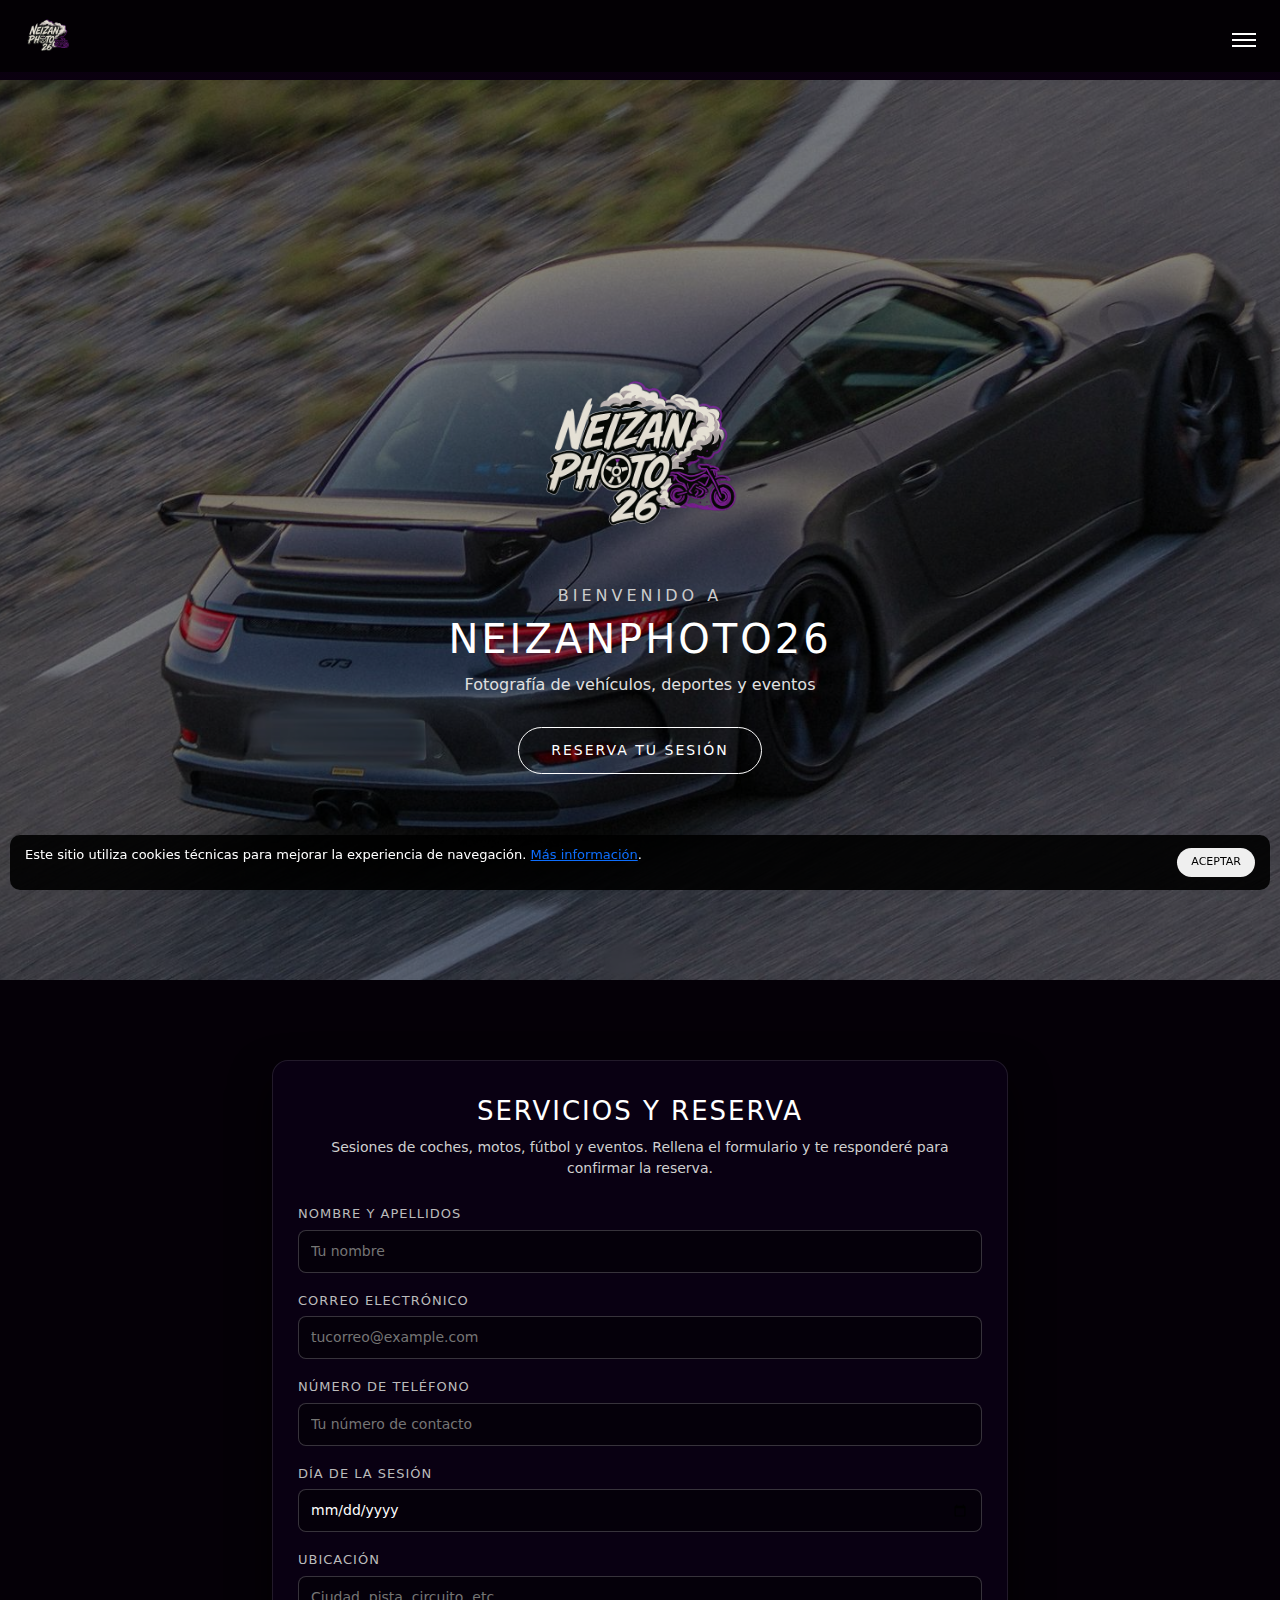
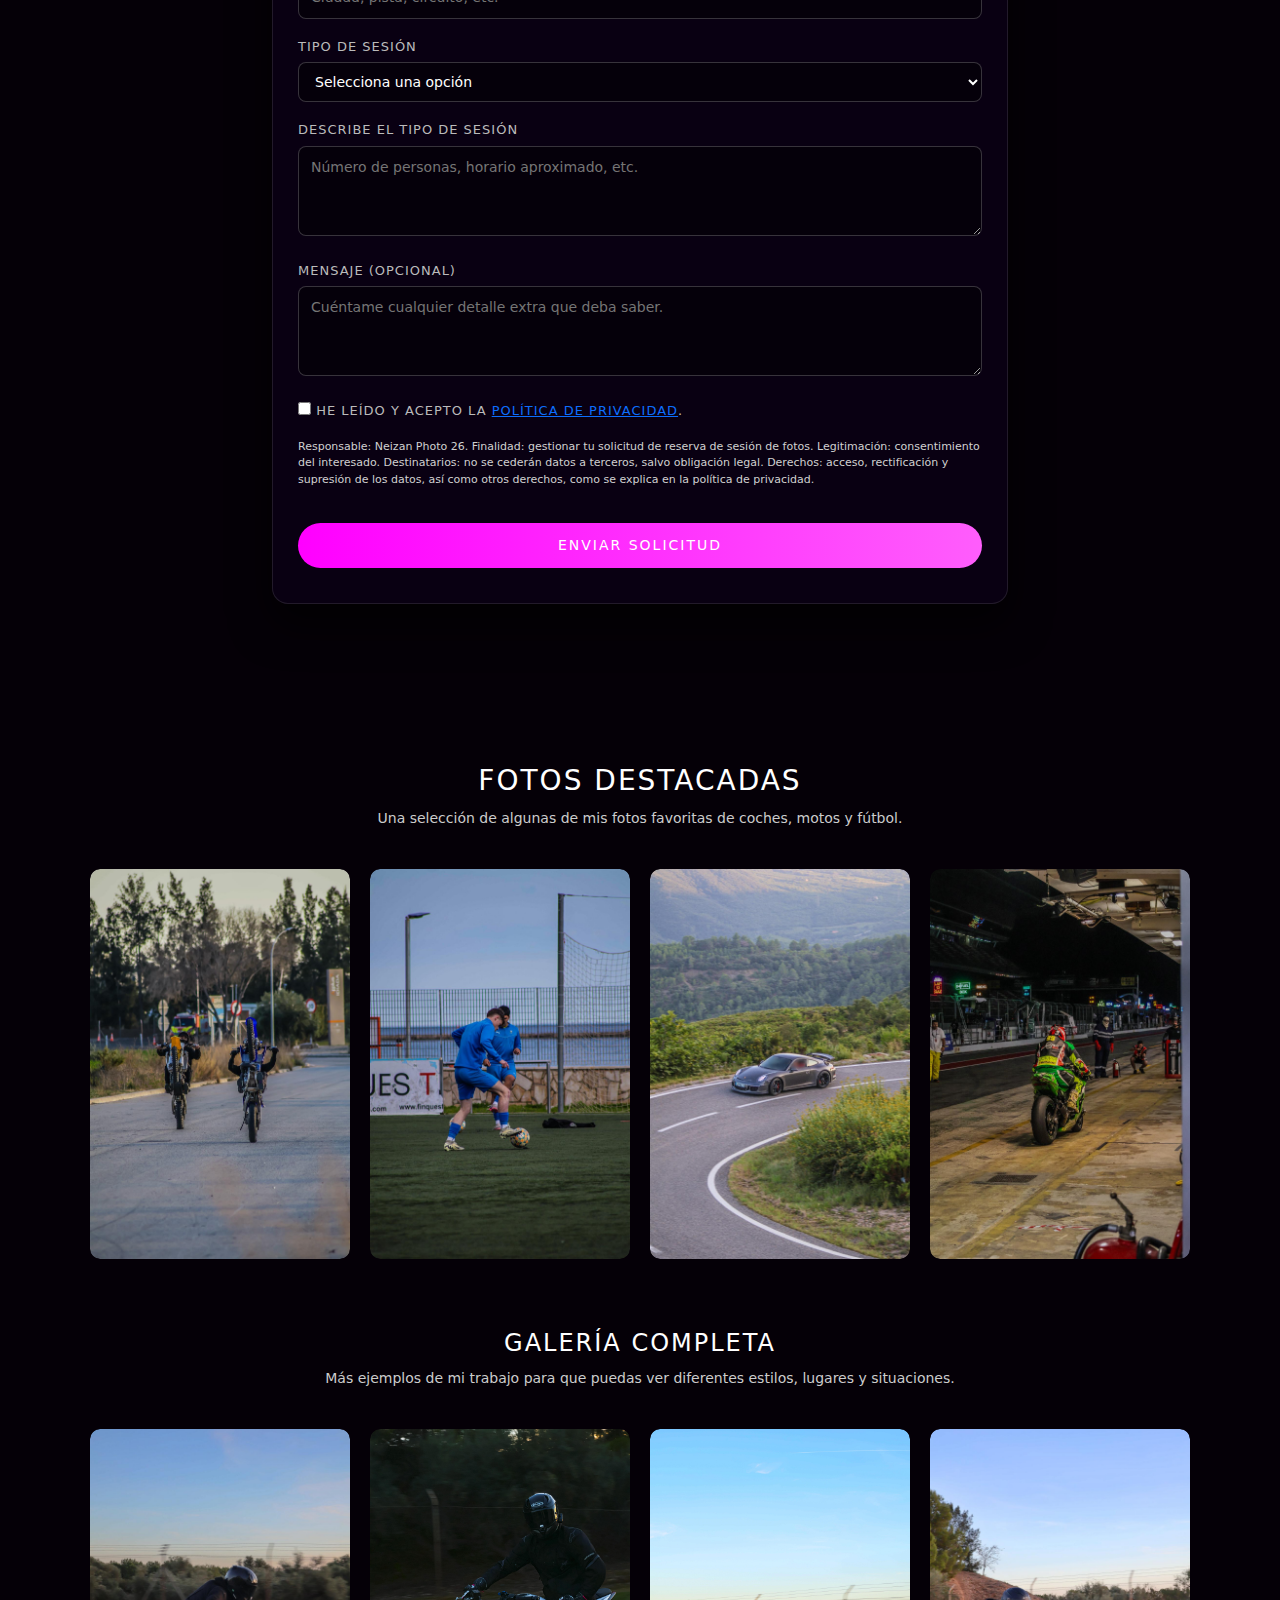
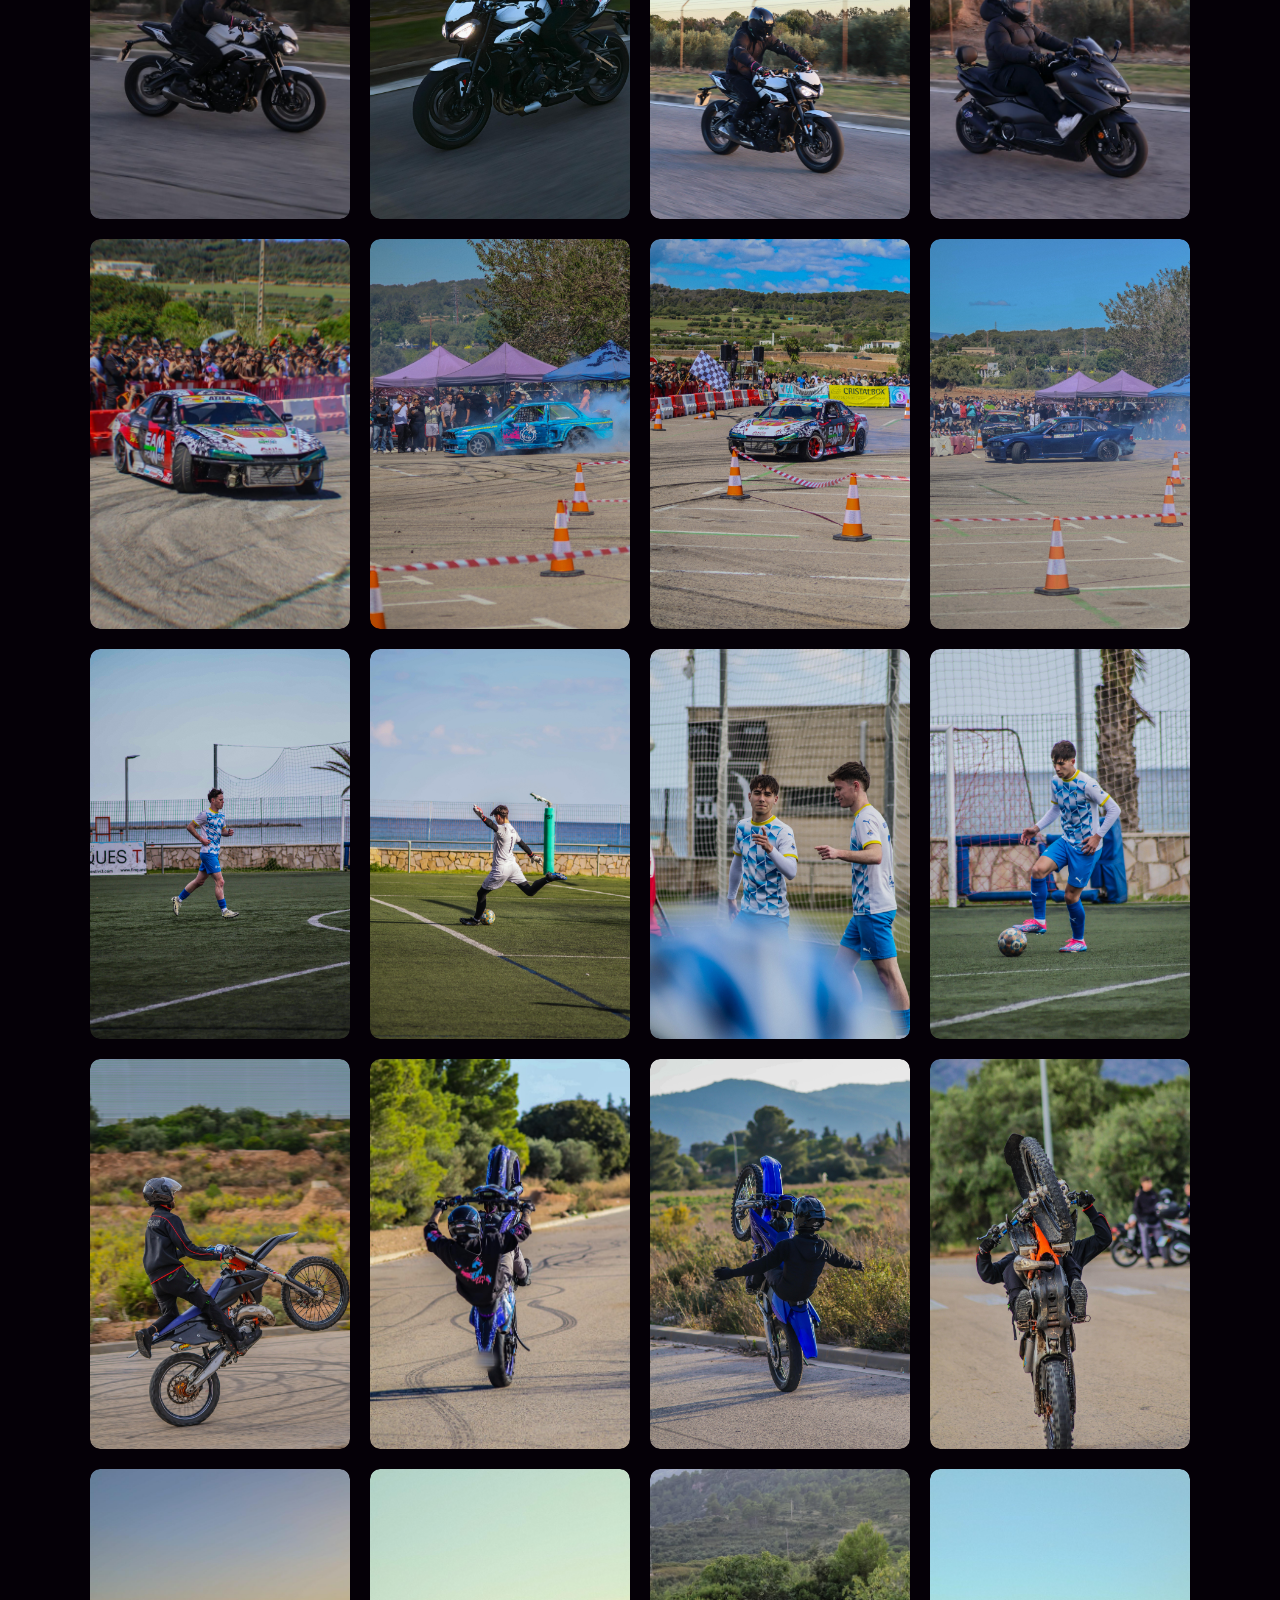
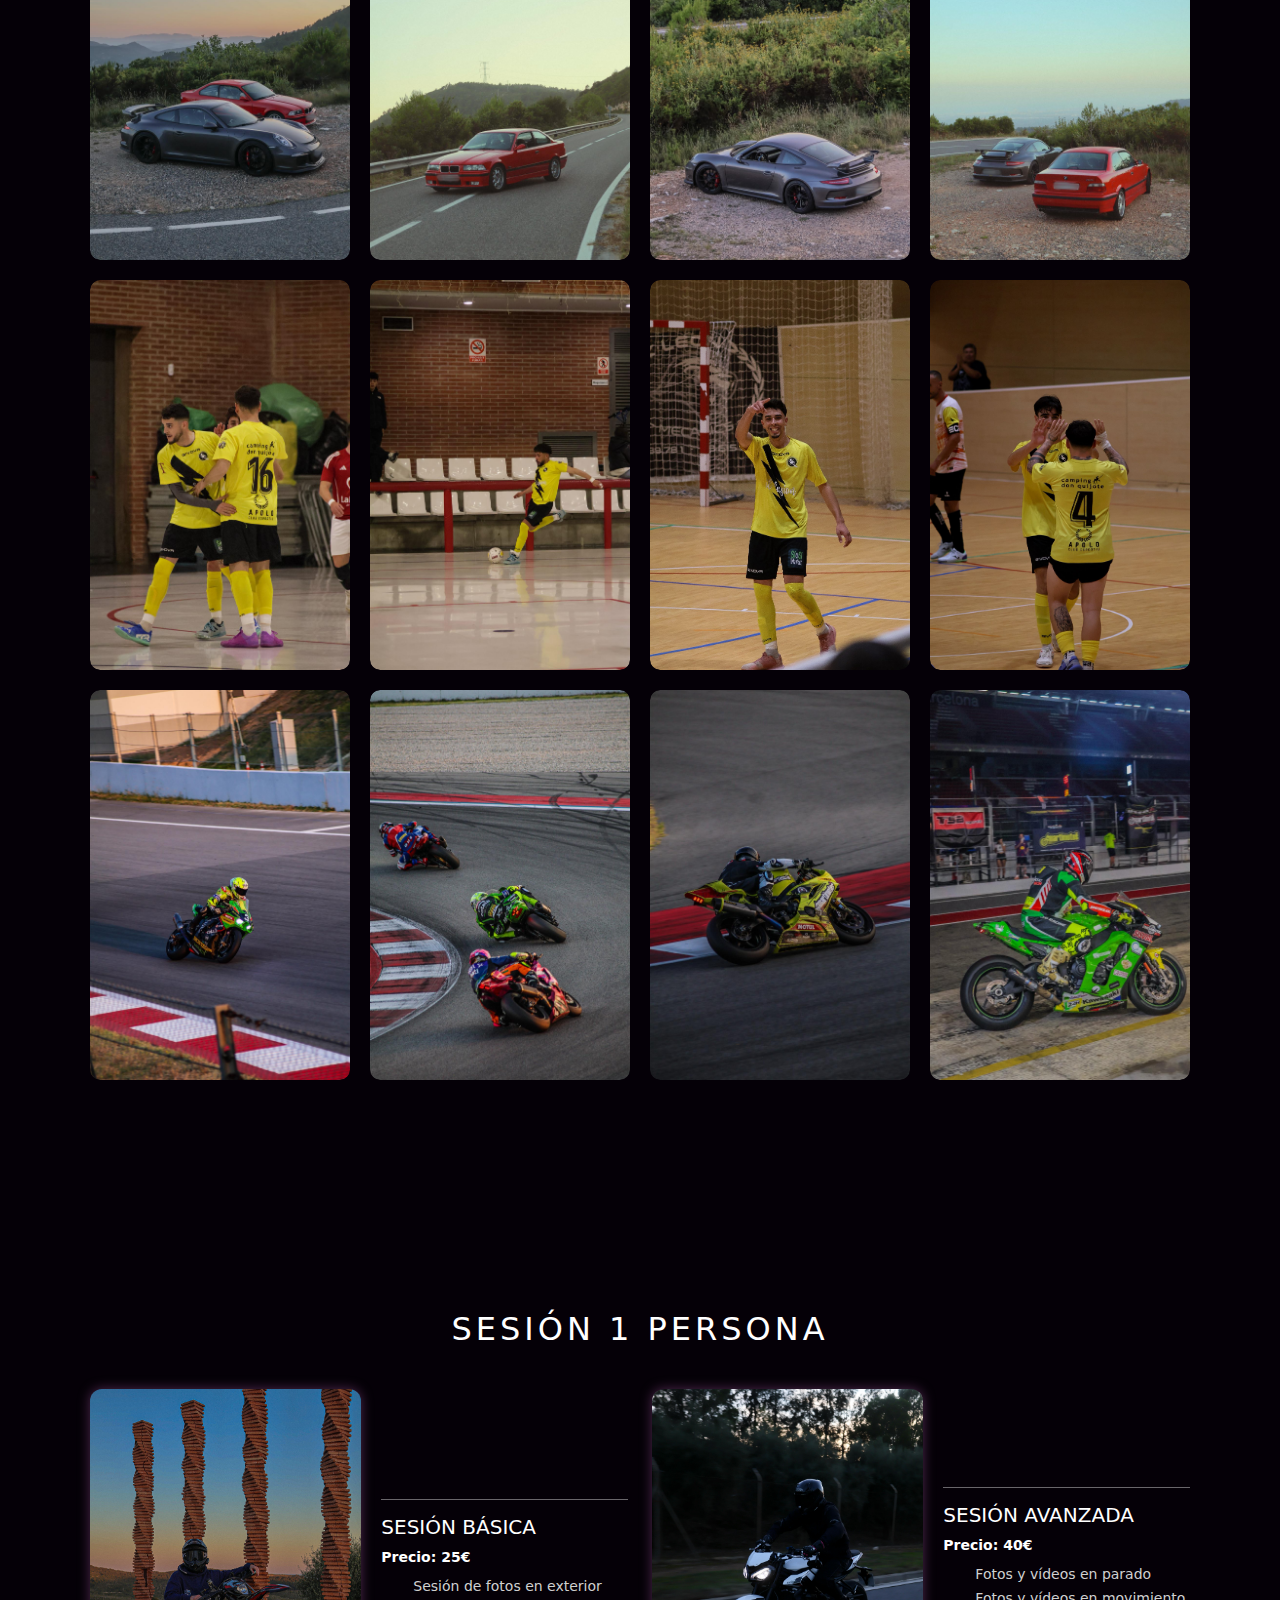
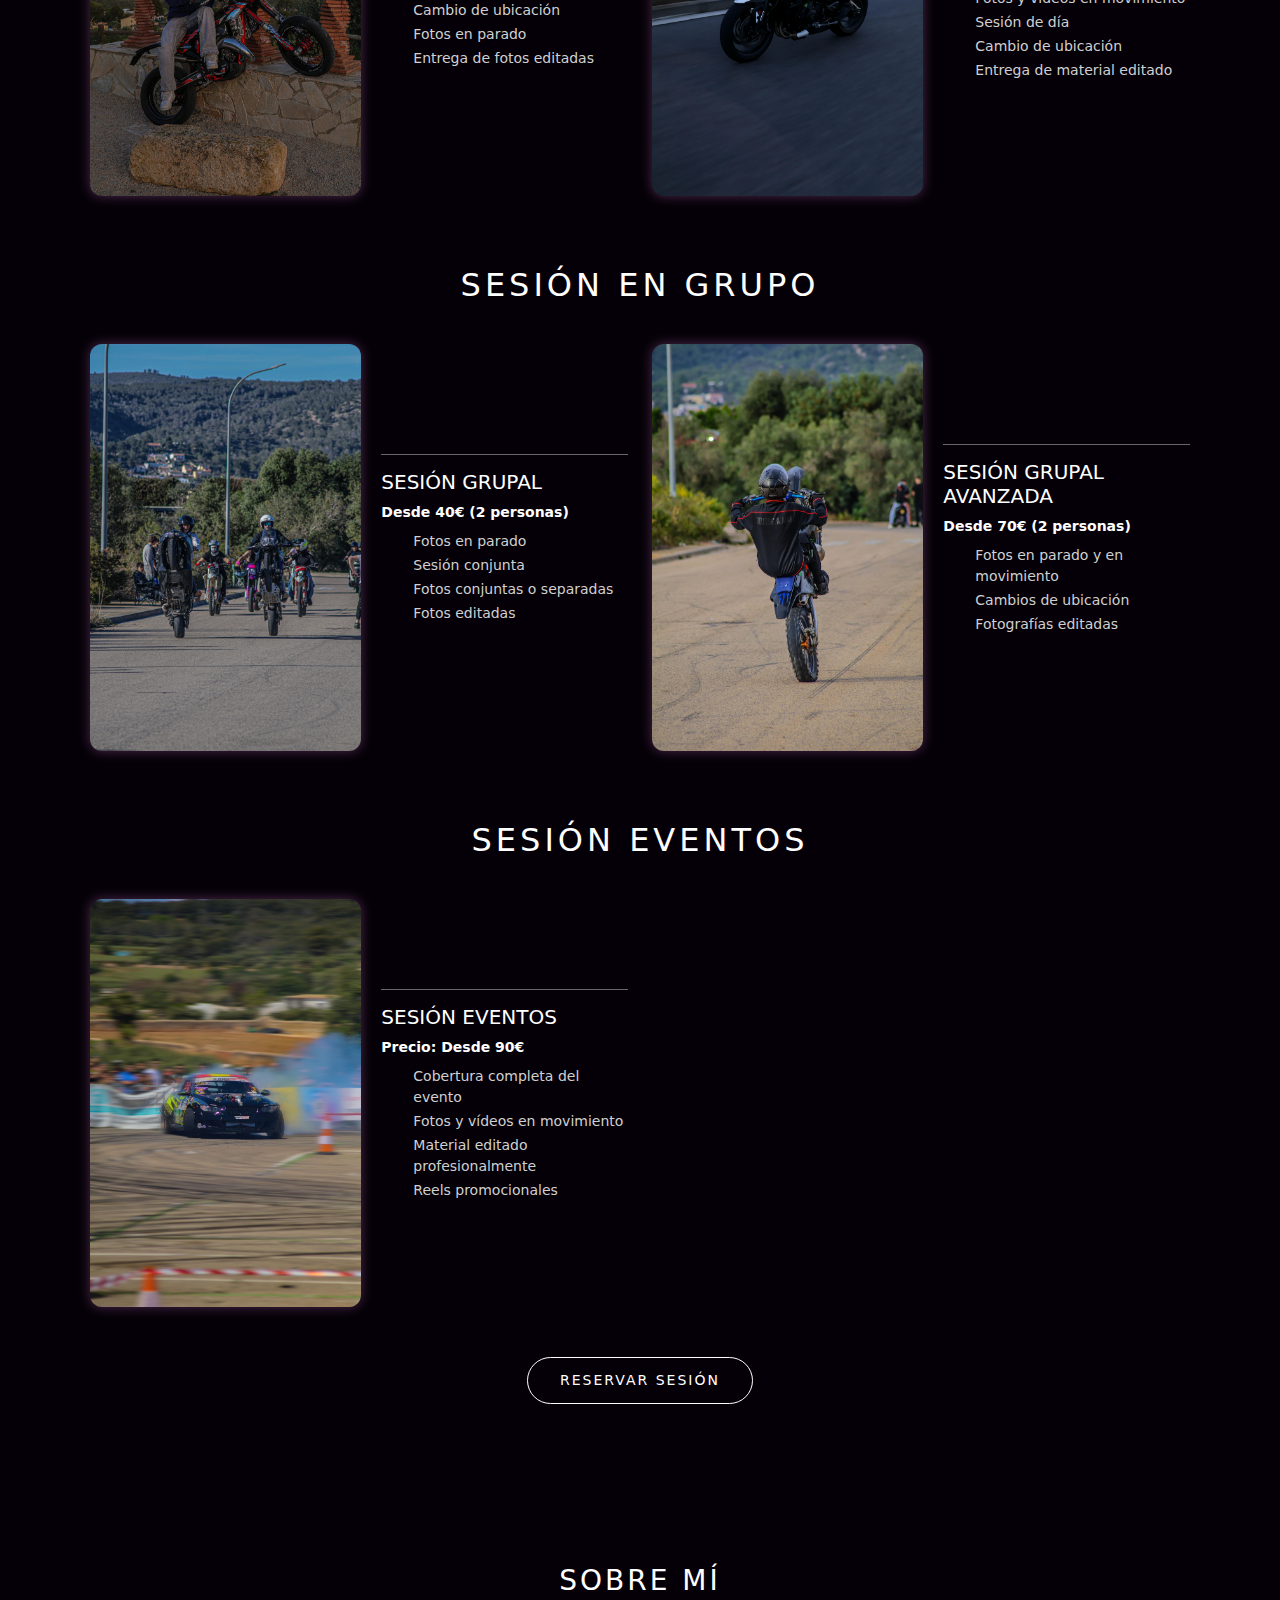
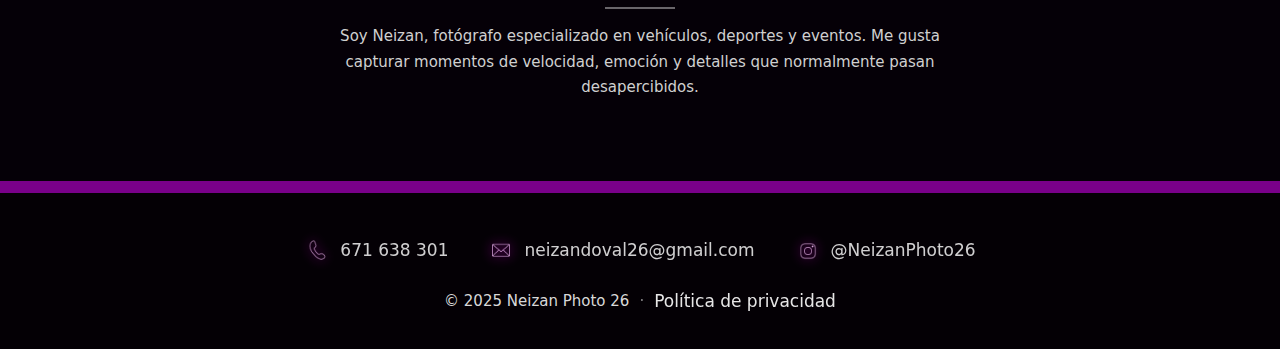
<file: index.html>
<!DOCTYPE html>
<html lang="es">
<head>
    <meta charset="UTF-8">
    <meta name="viewport" content="width=device-width, initial-scale=1.0">

    <title>Neizan Photo 26 | Fotografía de coches, motos y deportes en Tarragona</title>

    <!-- Metadatos básicos SEO -->
    <meta name="description" content="Fotografía profesional de coches, motos, fútbol y eventos en Tarragona. Reserva tu sesión en Neizan Photo 26.">
    <meta name="author" content="Neizan Photo 26">
    <meta name="robots" content="index, follow">
    <link rel="canonical" href="https://www.neizanphoto26.com/">

    <!-- Open Graph (para redes) -->
    <meta property="og:title" content="Neizan Photo 26 - Fotografía de vehículos y deportes">
    <meta property="og:description" content="Sesiones de coches, motos, fútbol y eventos en Tarragona.">
    <meta property="og:image" content="https://www.neizanphoto26.com/img/logos/LogoNeizanPhoto.png">
    <meta property="og:url" content="https://www.neizanphoto26.com/">
    <meta property="og:type" content="website">
    <meta property="og:site_name" content="Neizan Photo 26">
    <meta property="og:locale" content="es_ES">

    <!-- Twitter Card -->
    <meta name="twitter:card" content="summary_large_image">
    <meta name="twitter:title" content="Neizan Photo 26 - Fotografía de vehículos y deportes">
    <meta name="twitter:description" content="Sesiones de coches, motos, fútbol y eventos en Tarragona.">
    <meta name="twitter:image" content="https://www.neizanphoto26.com/img/logos/LogoNeizanPhoto.png">

    <!-- Bootstrap -->
    <link
      href="https://cdn.jsdelivr.net/npm/bootstrap@5.3.2/dist/css/bootstrap.min.css"
      rel="stylesheet"
    >

    <!-- Schema.org JSON-LD -->
    <script type="application/ld+json">
    {
      "@context": "https://schema.org",
      "@type": "ProfessionalService",
      "@id": "https://www.neizanphoto26.com#neizanphoto26",
      "name": "Neizan Photo 26",
      "image": "https://www.neizanphoto26.com/img/logos/LogoNeizanPhoto.png",
      "url": "https://www.neizanphoto26.com",
      "description": "Fotografía de vehículos, deportes y eventos.",
      "telephone": "+34 671 638 302",
      "email": "neizandoval26@gmail.com",
      "address": {
        "@type": "PostalAddress",
        "addressLocality": "Tarragona",
        "addressRegion": "Catalunya",
        "addressCountry": "ES"
      },
      "areaServed": {
        "@type": "AdministrativeArea",
        "name": "Tarragona"
      },
      "sameAs": [
        "https://www.instagram.com/NeizanPhoto26"
      ],
      "offers": [
        {
          "@type": "Offer",
          "name": "Sesión básica 1 persona",
          "description": "Sesión de fotos en exterior, cambio de ubicación, fotos en parado, entrega de fotos editadas.",
          "price": "25",
          "priceCurrency": "EUR"
        },
        {
          "@type": "Offer",
          "name": "Sesión avanzada 1 persona",
          "description": "Fotos y vídeos en parado y en movimiento, sesión de día, cambio de ubicación, material editado.",
          "price": "40",
          "priceCurrency": "EUR"
        },
        {
          "@type": "Offer",
          "name": "Sesión grupal",
          "description": "Sesión en grupo desde 2 personas, fotos en parado, fotos conjuntas o separadas, fotos editadas.",
          "price": "40",
          "priceCurrency": "EUR"
        },
        {
          "@type": "Offer",
          "name": "Sesión grupal avanzada",
          "description": "Fotos en parado y en movimiento, cambios de ubicación, fotografías editadas.",
          "price": "70",
          "priceCurrency": "EUR"
        },
        {
          "@type": "Offer",
          "name": "Sesión eventos",
          "description": "Cobertura completa de eventos, fotos y vídeos en movimiento, material editado y reels promocionales.",
          "price": "90",
          "priceCurrency": "EUR"
        }
      ]
    }
    </script>

    <link rel="stylesheet" href="Style.css">
    <link rel="icon" href="img/logos/LogoNeizanPhoto.png" type="image/png">
</head>

<body>

    <!-- CABECERA -->
    <header class="cabecera">
        <nav class="navcabecera" aria-label="Menú principal">
            <a href="#inicio" class="logolink">
                <img src="img/logos/LogoNeizanPhoto.png" alt="Neizan Photo 26" class="logocabecera">
            </a>

            <button class="botonmenu" id="botonMenu" aria-label="Abrir menú de navegación">
                <span class="iconomenu"></span>
            </button>
        </nav>

        <aside class="panelmenu" id="panelMenu" aria-hidden="true">
            <button class="botoncerrar" id="botonCerrar" aria-label="Cerrar menú">
                &times;
            </button>

            <ul class="listamenu">
                <li><a href="#inicio" class="enlacemenu">INICIO</a></li>
                <li><a href="#fotos" class="enlacemenu">FOTOS</a></li>
                <li><a href="#sesion-1-persona" class="enlacemenu">SERVICIOS</a></li>
                <li><a href="#sobre-mi" class="enlacemenu">SOBRE MÍ</a></li>
                <li><a href="#contacto" class="enlacemenu">CONTACTO</a></li>
            </ul>
        </aside>
    </header>

    <!-- CONTENIDO PRINCIPAL -->
    <main id="main">

        <!-- HERO / INICIO -->
        <section class="hero" id="inicio">
            <div class="container">
                <div class="heroContenido">

                    <img src="img/logos/LogoNeizanPhoto.png" alt="Neizan Photo 26" class="heroLogo">

                    <h2 class="heroBienvenido">BIENVENIDO A</h2>

                    <h1 class="heroTitulo">NEIZANPHOTO26</h1>

                    <p class="heroTexto">Fotografía de vehículos, deportes y eventos</p>

                    <!-- Botón que baja al formulario de reserva -->
                    <a href="#reserva" class="heroBoton">Reserva tu sesión</a>

                </div>
            </div>
        </section>

        <!-- SERVICIOS + FORMULARIO -->
        <section class="reserva" id="reserva">
            <div class="container">
                <div class="row justify-content-center">
                    <div class="col-12 col-md-10 col-lg-8">
                        <div class="reservaCaja">

                            <h2 class="reservaTitulo">Servicios y reserva</h2>
                            <p class="reservaTexto">
                                Sesiones de coches, motos, fútbol y eventos. Rellena el formulario y te responderé para confirmar la reserva.
                            </p>

                            <form class="reservaForm"
                            action="https://formspree.io/f/xyzrnpar"
                            method="post" >
                                <div class="campoGrupo">
                                    <label for="nombre" class="campoLabel">Nombre y apellidos</label>
                                    <input type="text" id="nombre" name="nombre" class="campoInput" placeholder="Tu nombre" required>
                                </div>

                                <div class="campoGrupo">
                                    <label for="email" class="campoLabel">Correo electrónico</label>
                                    <input type="email" id="email" name="email" class="campoInput" placeholder="tucorreo@example.com" required>
                                </div>
                                
                                <div class="campoGrupo">
                                    <label for="telefono" class="campoLabel">Número de teléfono</label>
                                    <input type="tel" id="telefono" name="telefono" class="campoInput"
                                        placeholder="Tu número de contacto" required>
                                </div>


                                <div class="campoGrupo">
                                    <label for="fecha" class="campoLabel">Día de la sesión</label>
                                    <input type="date" id="fecha" name="fecha" class="campoInput" required>
                                </div>

                                <div class="campoGrupo">
                                    <label for="ubicacion" class="campoLabel">Ubicación</label>
                                    <input type="text" id="ubicacion" name="ubicacion" class="campoInput" placeholder="Ciudad, pista, circuito, etc." required>
                                </div>

                                <div class="campoGrupo">
                                    <label for="tipoSesion" class="campoLabel">Tipo de sesión</label>
                                    <select id="tipoSesion" name="tipoSesion" class="campoInput" required>
                                        <option value="">Selecciona una opción</option>
                                        <option value="coches">Coches</option>
                                        <option value="futbol">Fútbol</option>
                                        <option value="motos">Motos</option>
                                        <option value="evento">Evento</option>
                                        <option value="otro">Otro</option>
                                    </select>
                                </div>

                                <div class="campoGrupo campoEvento" id="campoEvento">
                                    <label for="descripcionEvento" class="campoLabel">Describe el tipo de sesión</label>
                                    <textarea id="descripcionEvento" name="descripcionEvento" class="campoInput campoTextarea"
                                            placeholder="Número de personas, horario aproximado, etc."></textarea>
                                </div>

                                <div class="campoGrupo">
                                    <label for="mensaje" class="campoLabel">Mensaje (opcional)</label>
                                    <textarea id="mensaje" name="mensaje" class="campoInput campoTextarea"
                                            placeholder="Cuéntame cualquier detalle extra que deba saber."></textarea>
                                </div>

                                <!-- RGPD -->
                                <div class="campoGrupo">
                                    <label class="campoLabel">
                                        <input type="checkbox" id="acepto" name="acepto" required>
                                        He leído y acepto la
                                        <a href="Privacidad.html">política de privacidad</a>.
                                    </label>
                                </div>

                                <p class="reservaTexto" style="font-size: 11px; text-align:left; margin-top:10px;">
                                    Responsable: Neizan Photo 26. Finalidad: gestionar tu solicitud de reserva de sesión de fotos.
                                    Legitimación: consentimiento del interesado. Destinatarios: no se cederán datos a terceros,
                                    salvo obligación legal. Derechos: acceso, rectificación y supresión de los datos,
                                    así como otros derechos, como se explica en la política de privacidad.
                                </p>

                                <button type="submit" class="reservaBoton">Enviar solicitud</button>
                            </form>

                        </div>
                    </div>
                </div>
            </div>
        </section>

        <!-- SECCIÓN FOTOS -->
        <section class="fotos" id="fotos">
            <div class="container">
                <h2 class="fotosTitulo">Fotos destacadas</h2>
                <p class="fotosTexto">
                    Una selección de algunas de mis fotos favoritas de coches, motos y fútbol.
                </p>

                <!-- Fotos destacadas -->
                <div class="fotosGrid">
                    <a class="fotoItem">
                        <img src="img/Destacadas/Wheelies.jpeg" alt="Wheelie en moto" class="fotoImg">
                    </a>

                    <a class="fotoItem">
                        <img src="img/Destacadas/FutbolCesped.jpeg" alt="Partido de fútbol" class="fotoImg">
                    </a>

                    <a class="fotoItem">
                        <img src="img/Destacadas/PorscheCurvas.jpeg" alt="Porsche tomando una curva" class="fotoImg">
                    </a>

                    <a class="fotoItem">
                        <img src="img/Destacadas/Boxes.jpeg" alt="Moto en boxes" class="fotoImg">
                    </a>
                </div>
                
                <h3 class="fotosSubtitulo">Galería completa</h3>
                <p class="fotosTexto">
                    Más ejemplos de mi trabajo para que puedas ver diferentes estilos, lugares y situaciones.
                </p>

                <div class="fotosGrid">
                    <a class="fotoItem">
                        <img src="img/MotoMovimiento1.jpeg" alt="Moto en movimiento 1" class="fotoImg">
                    </a>
                    <a class="fotoItem">
                        <img src="img/MotoMovimiento2.jpeg" alt="Moto en movimiento 2" class="fotoImg">
                    </a>
                    <a class="fotoItem">
                        <img src="img/MotoMovimiento3.jpeg" alt="Moto en movimiento 3" class="fotoImg">
                    </a>
                    <a class="fotoItem">
                        <img src="img/MotoMovimiento4.jpeg" alt="Moto en movimiento 4" class="fotoImg">
                    </a>
                    <a class="fotoItem">
                        <img src="img/Eventos1.jpeg" alt="Fotografía de evento 1" class="fotoImg">
                    </a>
                    <a class="fotoItem">
                        <img src="img/Eventos2.jpeg" alt="Fotografía de evento 2" class="fotoImg">
                    </a>
                    <a class="fotoItem">
                        <img src="img/Eventos3.jpeg" alt="Fotografía de evento 3" class="fotoImg">
                    </a>
                    <a class="fotoItem">
                        <img src="img/Eventos4.jpeg" alt="Fotografía de evento 4" class="fotoImg">
                    </a>
                    <a class="fotoItem">
                        <img src="img/Futbol1.jpeg" alt="Fotografía de fútbol 1" class="fotoImg">
                    </a>
                    <a class="fotoItem">
                        <img src="img/Futbol2.jpeg" alt="Fotografía de fútbol 2" class="fotoImg">
                    </a>
                    <a class="fotoItem">
                        <img src="img/Futbol3.jpeg" alt="Fotografía de fútbol 3" class="fotoImg">
                    </a>
                    <a class="fotoItem">
                        <img src="img/Futbol4.jpeg" alt="Fotografía de fútbol 4" class="fotoImg">
                    </a>
                    <a class="fotoItem">
                        <img src="img/Wheelies1.jpeg" alt="Wheelie en moto 1" class="fotoImg">
                    </a>
                    <a class="fotoItem">
                        <img src="img/Wheelies2.jpeg" alt="Wheelie en moto 2" class="fotoImg">
                    </a>
                    <a class="fotoItem">
                        <img src="img/Wheelies3.jpeg" alt="Wheelie en moto 3" class="fotoImg">
                    </a>
                    <a class="fotoItem">
                        <img src="img/Wheelies4.jpeg" alt="Wheelie en moto 4" class="fotoImg">
                    </a>
                    <a class="fotoItem">
                        <img src="img/Coches1.jpeg" alt="Fotografía de coche 1" class="fotoImg">
                    </a>
                    <a class="fotoItem">
                        <img src="img/Coches2.jpeg" alt="Fotografía de coche 2" class="fotoImg">
                    </a>
                    <a class="fotoItem">
                        <img src="img/Coches3.jpeg" alt="Fotografía de coche 3" class="fotoImg">
                    </a>
                    <a class="fotoItem">
                        <img src="img/Coches4.jpeg" alt="Fotografía de coche 4" class="fotoImg">
                    </a>
                    <a class="fotoItem">
                        <img src="img/Futsal1.jpeg" alt="Fotografía de futsal 1" class="fotoImg">
                    </a>
                    <a class="fotoItem">
                        <img src="img/Futsal2.jpeg" alt="Fotografía de futsal 2" class="fotoImg">
                    </a>
                    <a class="fotoItem">
                        <img src="img/Futsal3.jpeg" alt="Fotografía de futsal 3" class="fotoImg">
                    </a>
                    <a class="fotoItem">
                        <img src="img/Futsal4.jpeg" alt="Fotografía de futsal 4" class="fotoImg">
                    </a>
                    <a class="fotoItem">
                        <img src="img/Carreras1.jpeg" alt="Fotografía de carrera 1" class="fotoImg">
                    </a>
                    <a class="fotoItem">
                        <img src="img/Carreras2.jpeg" alt="Fotografía de carrera 2" class="fotoImg">
                    </a>
                    <a class="fotoItem">
                        <img src="img/Carreras3.jpeg" alt="Fotografía de carrera 3" class="fotoImg">
                    </a>
                    <a class="fotoItem">
                        <img src="img/Carreras4.jpeg" alt="Fotografía de carrera 4" class="fotoImg">
                    </a>
                </div>
            </div>
        </section>

        <!-- SECCIÓN SERVICIOS -->
        <section class="serviciosMotos" id="servicios">
            <div class="container">

                <!-- SESIÓN 1 PERSONA -->
                <h2 class="serviciosTitulo" id="sesion-1-persona">Sesión 1 Persona</h2>

                <div class="serviciosLista">
                    <div class="row g-4">

                        <!-- SESIÓN BÁSICA -->
                        <article class="servicioItem col-12 col-md-6">
                            <div class="servicioImagen">
                                <img src="img/SesionBasica.jpeg" alt="Sesión básica 1 persona" class="servicioImg">
                            </div>
                            <div class="servicioTexto">
                                <h3 class="servicioNombre">SESIÓN BÁSICA</h3>
                                <p class="servicioPrecio">Precio: 25€</p>
                                <ul class="servicioDetalles">
                                    <li>Sesión de fotos en exterior</li>
                                    <li>Cambio de ubicación</li>
                                    <li>Fotos en parado</li>
                                    <li>Entrega de fotos editadas</li>
                                </ul>
                            </div>
                        </article>

                        <!-- SESIÓN AVANZADA -->
                        <article class="servicioItem col-12 col-md-6">
                            <div class="servicioImagen">
                                <img src="img/SesionMovimiento.jpeg" alt="Sesión avanzada 1 persona" class="servicioImg">
                            </div>
                            <div class="servicioTexto">
                                <h3 class="servicioNombre">SESIÓN AVANZADA</h3>
                                <p class="servicioPrecio">Precio: 40€</p>
                                <ul class="servicioDetalles">
                                    <li>Fotos y vídeos en parado</li>
                                    <li>Fotos y vídeos en movimiento</li>
                                    <li>Sesión de día</li>
                                    <li>Cambio de ubicación</li>
                                    <li>Entrega de material editado</li>
                                </ul>
                            </div>
                        </article>

                    </div>

                    <!-- SESIÓN EN GRUPO -->
                    <h2 class="serviciosTitulo">Sesión en Grupo</h2>

                    <div class="row g-4">
                        <article class="servicioItem col-12 col-md-6">
                            <div class="servicioImagen">
                                <img src="img/SesionGrupo.jpeg" alt="Sesión en grupo" class="servicioImg">
                            </div>
                            <div class="servicioTexto">
                                <h3 class="servicioNombre">SESIÓN GRUPAL</h3>
                                <p class="servicioPrecio">Desde 40€ (2 personas)</p>
                                <ul class="servicioDetalles">
                                    <li>Fotos en parado</li>
                                    <li>Sesión conjunta</li>
                                    <li>Fotos conjuntas o separadas</li>
                                    <li>Fotos editadas</li>
                                </ul>
                            </div>
                        </article>

                        <article class="servicioItem col-12 col-md-6">
                            <div class="servicioImagen">
                                <img src="img/SesionGrupo2.jpeg" alt="Sesión grupal avanzada" class="servicioImg">
                            </div>
                            <div class="servicioTexto">
                                <h3 class="servicioNombre">SESIÓN GRUPAL AVANZADA</h3>
                                <p class="servicioPrecio">Desde 70€ (2 personas)</p>
                                <ul class="servicioDetalles">
                                    <li>Fotos en parado y en movimiento</li>
                                    <li>Cambios de ubicación</li>
                                    <li>Fotografías editadas</li>
                                </ul>
                            </div>
                        </article>
                    </div>

                    <!-- SESIÓN EVENTOS -->
                    <h2 class="serviciosTitulo">Sesión Eventos</h2>

                    <div class="row g-4">
                        <article class="servicioItem col-12 col-md-6">
                            <div class="servicioImagen">
                                <img src="img/SesionEventos.jpeg" alt="Sesión de eventos" class="servicioImg">
                            </div>
                            <div class="servicioTexto">
                                <h3 class="servicioNombre">SESIÓN EVENTOS</h3>
                                <p class="servicioPrecio">Precio: Desde 90€</p>
                                <ul class="servicioDetalles">
                                    <li>Cobertura completa del evento</li>
                                    <li>Fotos y vídeos en movimiento</li>
                                    <li>Material editado profesionalmente</li>
                                    <li>Reels promocionales</li>
                                </ul>
                            </div>
                        </article>
                    </div>

                    <!-- BOTÓN VOLVER A RESERVAR -->
                    <div class="text-center" style="margin-top:50px;">
                        <a href="#reserva" class="heroBoton">Reservar sesión</a>
                    </div>

                </div>
            </div>
        </section>

        <!-- SECCIÓN SOBRE MÍ -->
        <section id="sobre-mi" class="sobreMi">
            <div class="container">
                <div class="sobreMiContenido">
                    <h2 class="sobreMiTitulo">Sobre mí</h2>
                    <p class="sobreMiTexto">
                        Soy Neizan, fotógrafo especializado en vehículos, deportes y eventos. Me gusta capturar
                        momentos de velocidad, emoción y detalles que normalmente pasan desapercibidos.
                    </p>
                </div>
            </div>
        </section>
    </main>

        <!-- BARRA MORADA ANTES DEL FOOTER -->
        <div class="footerBar"></div>

<!-- CONTACTO / FOOTER -->
<footer class="footer" id="contacto">
    <div class="footerContainer">

        <!-- FILA SUPERIOR: CONTACTO -->
        <div class="footerTop">
            <div class="footerItem">
                <img src="img/logos/LogoTelefono.png" alt="Teléfono" class="footerIcon">
                <a href="tel:+34671638301" class="footerText">671 638 301</a>
            </div>

            <div class="footerItem">
                <img src="img/logos/LogoMail.png" alt="Email" class="footerIcon">
                <a href="mailto:neizandoval26@gmail.com" class="footerText">neizandoval26@gmail.com</a>
            </div>

            <div class="footerItem">
                <img src="img/logos/instagram.png" alt="Instagram" class="footerIcon">
                <a href="https://www.instagram.com/NeizanPhoto26" class="footerText" target="_blank" rel="noopener">
                    @NeizanPhoto26
                </a>
            </div>
        </div>

        <!-- FILA Abajo: PRIVACIDAD -->
        <div class="footerBottom">
            <span>© 2025 Neizan Photo 26</span>
            <span class="footerSeparator">·</span>
            <a href="Privacidad.html" class="footerLink">Política de privacidad</a>
        </div>

    </div>
</footer>

    <!-- BANNER COOKIES -->
    <div id="cookie-banner" class="cookie-banner">
        <p>
            Este sitio utiliza cookies técnicas para mejorar la experiencia de navegación.
            <a href="Privacidad.html">Más información</a>.
        </p>
        <button id="cookie-accept">Aceptar</button>
    </div>


    <!-- Bootstrap JS -->
    <script src="https://cdn.jsdelivr.net/npm/bootstrap@5.3.2/dist/js/bootstrap.bundle.min.js"></script>

    <!-- Script abrir/cerrar menú -->
    <script>
        const botonMenu   = document.getElementById('botonMenu');
        const botonCerrar = document.getElementById('botonCerrar');
        const panelMenu   = document.getElementById('panelMenu');

        botonMenu.addEventListener('click', () => {
            panelMenu.classList.add('panelabierto');
            panelMenu.setAttribute('aria-hidden', 'false');
        });

        botonCerrar.addEventListener('click', () => {
            panelMenu.classList.remove('panelabierto');
            panelMenu.setAttribute('aria-hidden', 'true');
        });

        // Cerrar el menú cuando se hace clic en un enlace
        document.querySelectorAll('.enlacemenu').forEach(enlace => {
            enlace.addEventListener('click', () => {
                panelMenu.classList.remove('panelabierto');
                panelMenu.setAttribute('aria-hidden', 'true');
            });
        });
    </script>

    <!-- Script cookies -->
    <script>
        const banner = document.getElementById('cookie-banner');
        const btnAccept = document.getElementById('cookie-accept');

        if (!localStorage.getItem('cookiesAceptadas')) {
            banner.style.display = 'flex';
        }

        btnAccept.addEventListener('click', () => {
            localStorage.setItem('cookiesAceptadas', 'true');
            banner.style.display = 'none';
        });
    </script>

</body>
</html>
</file>
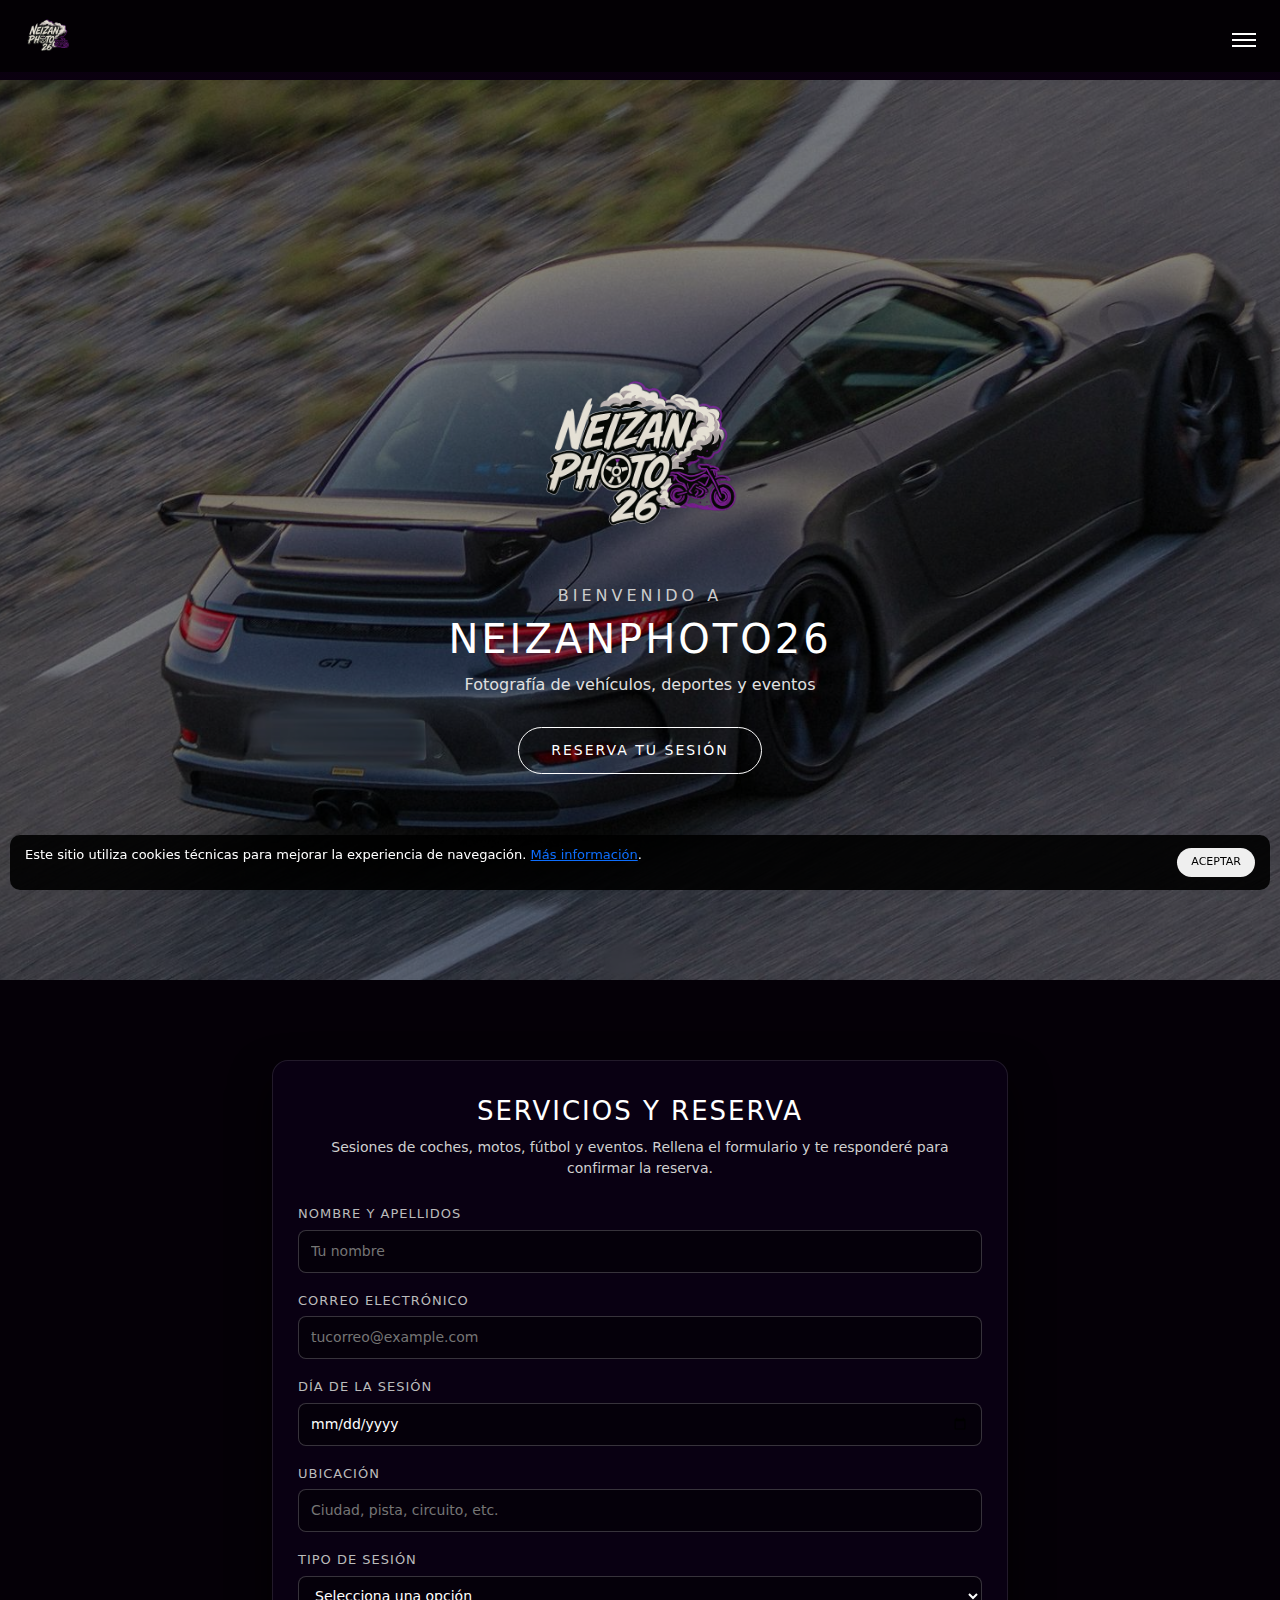
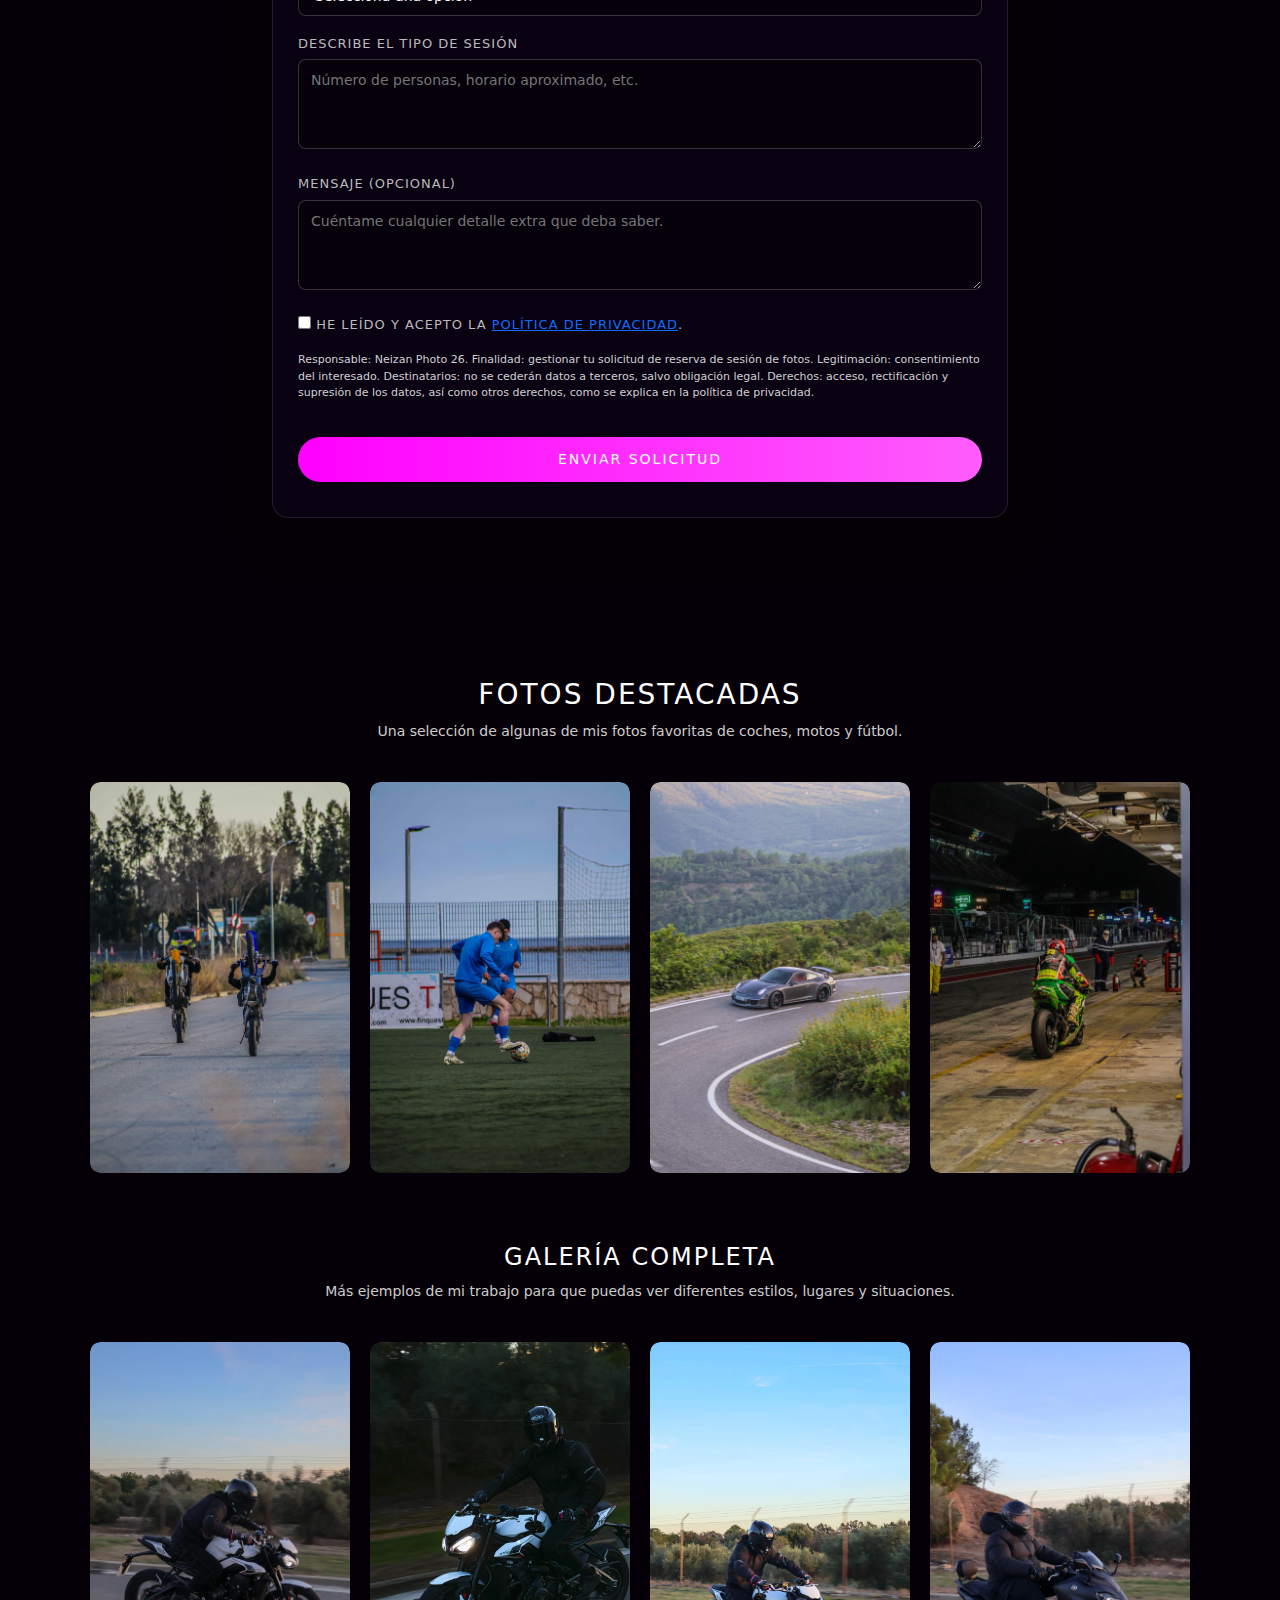
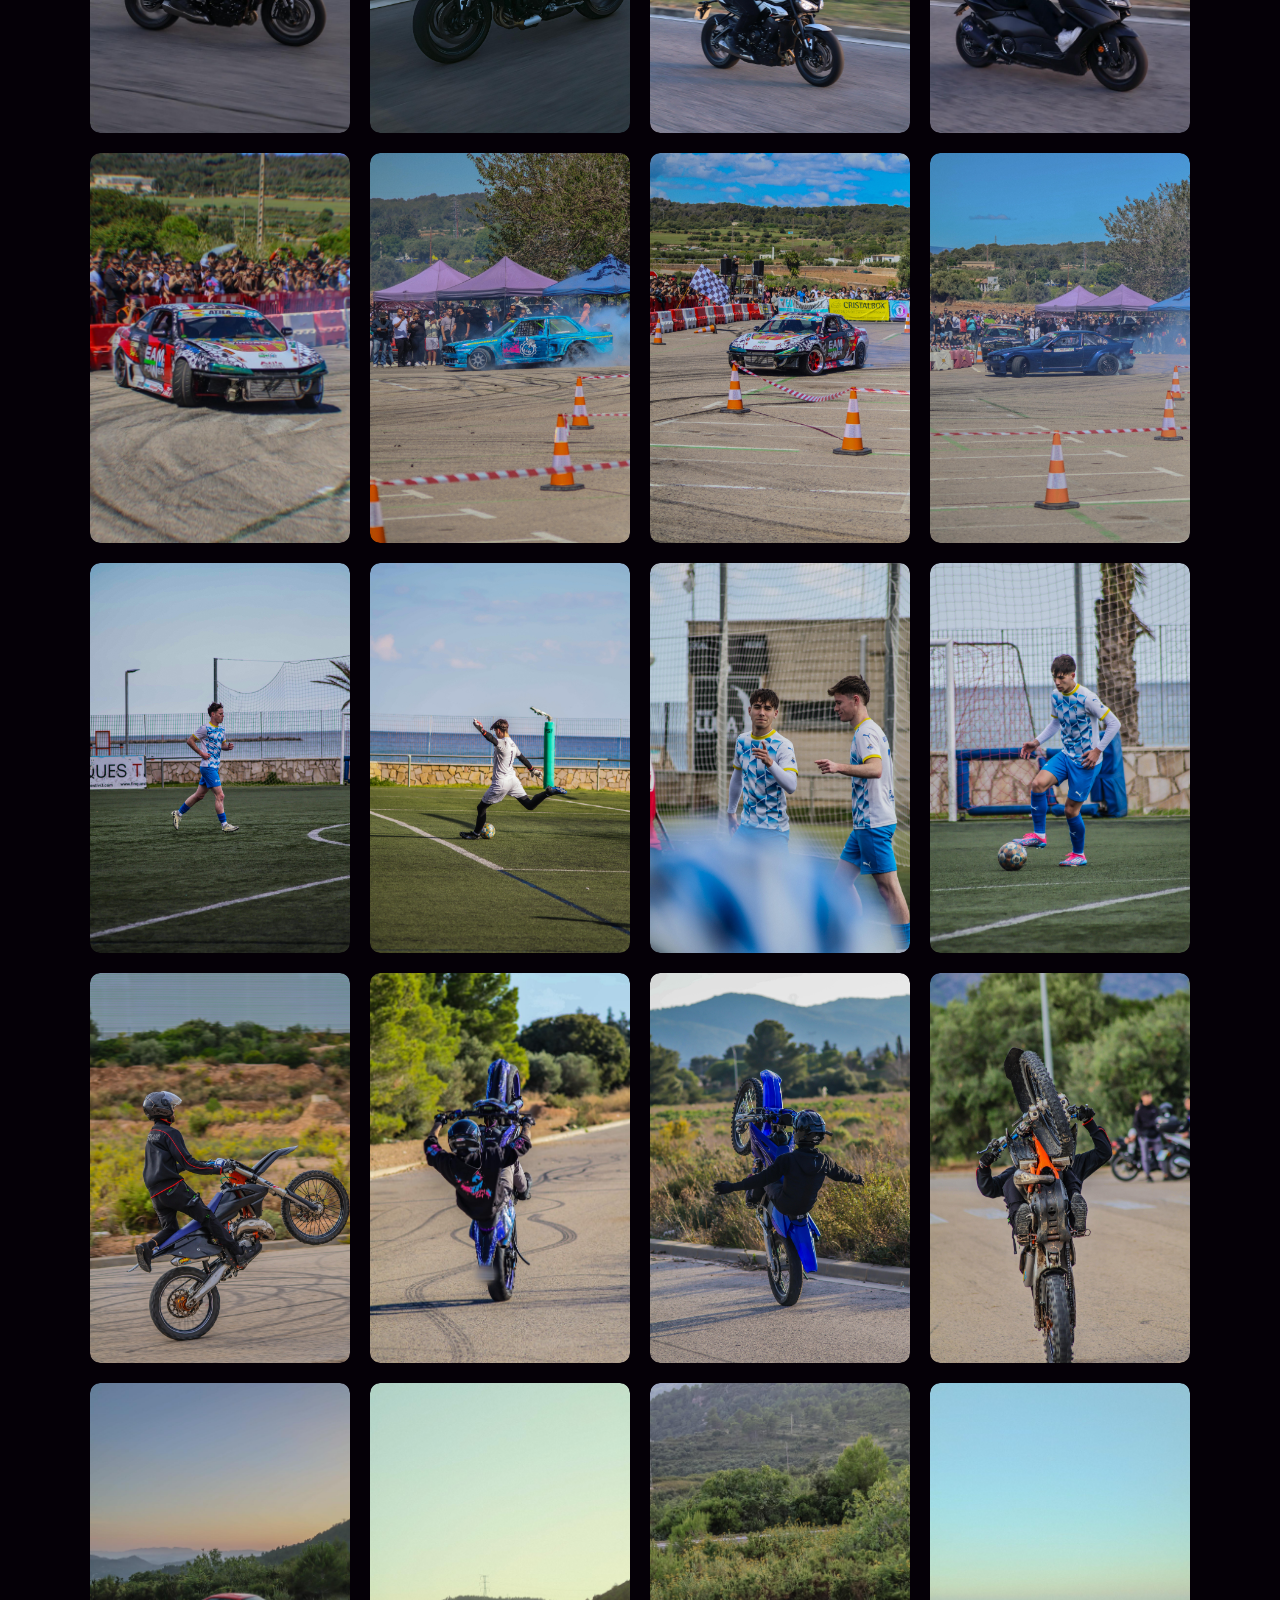
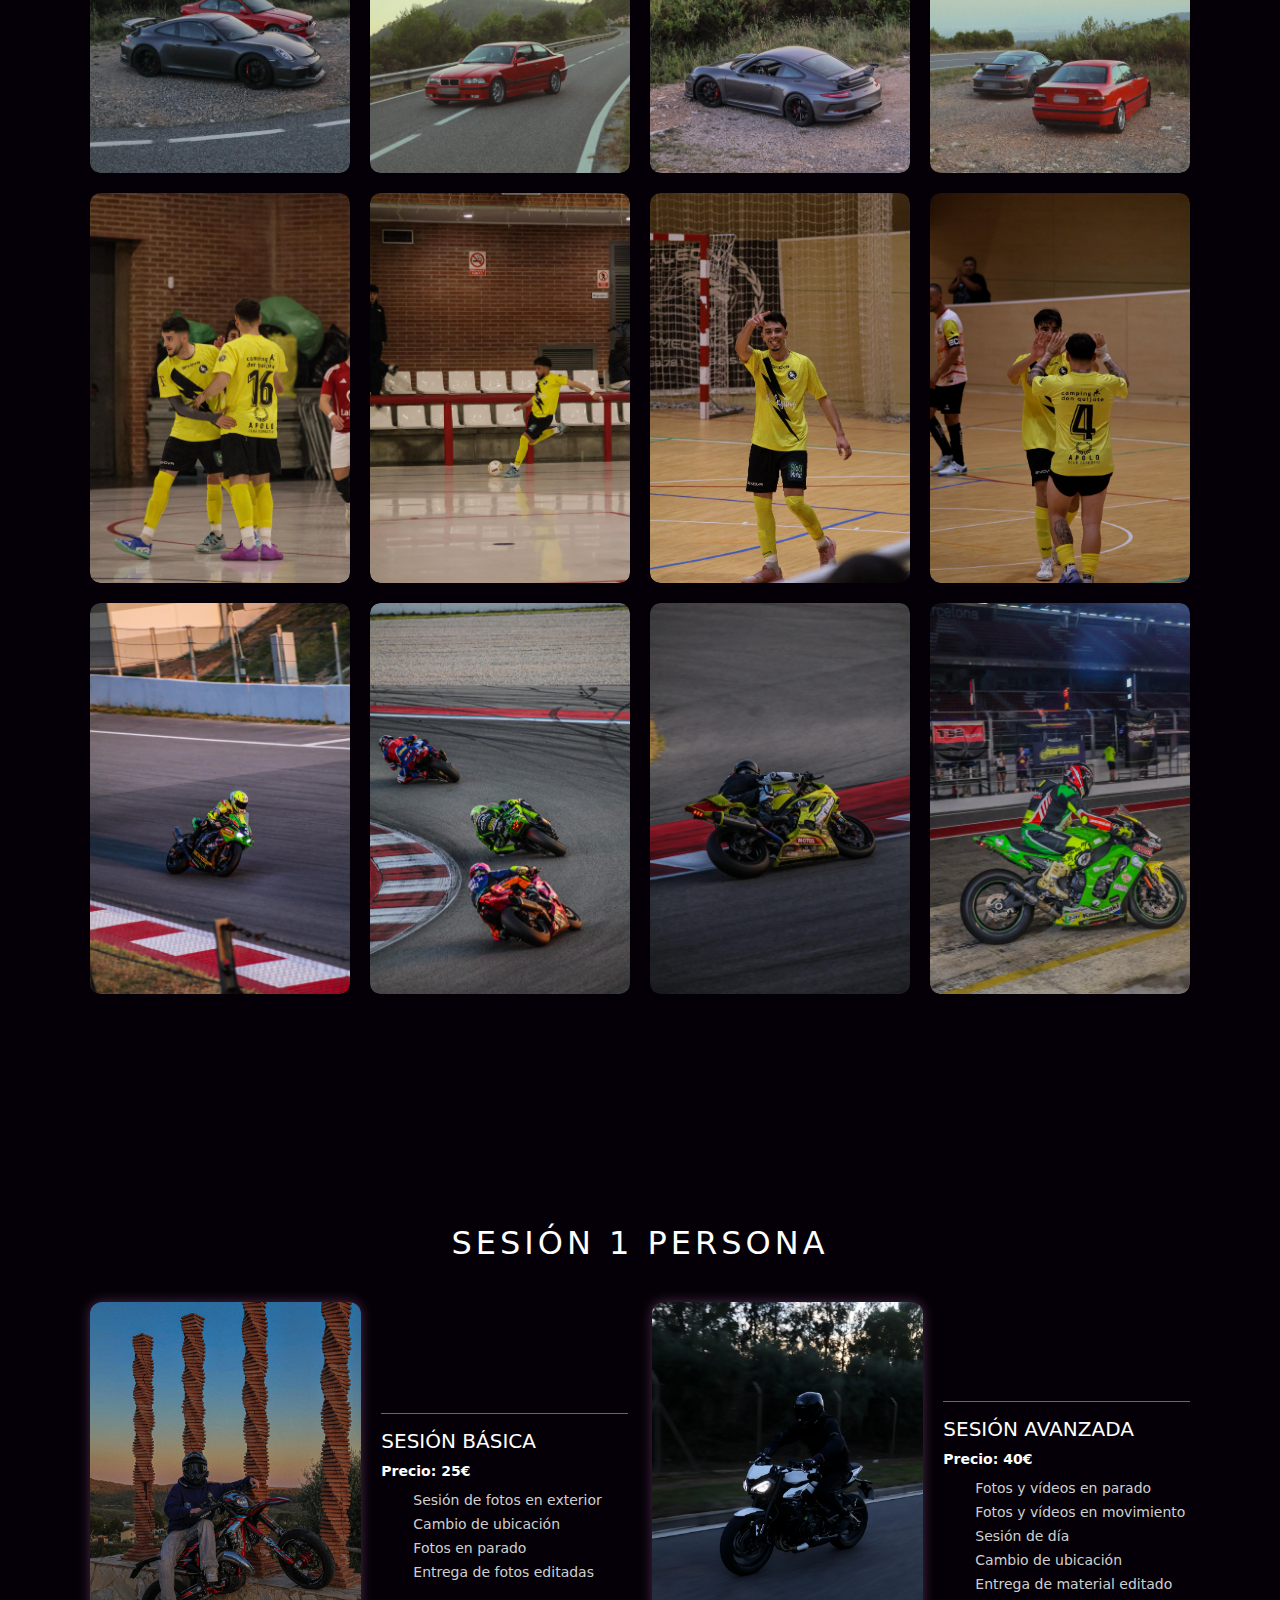
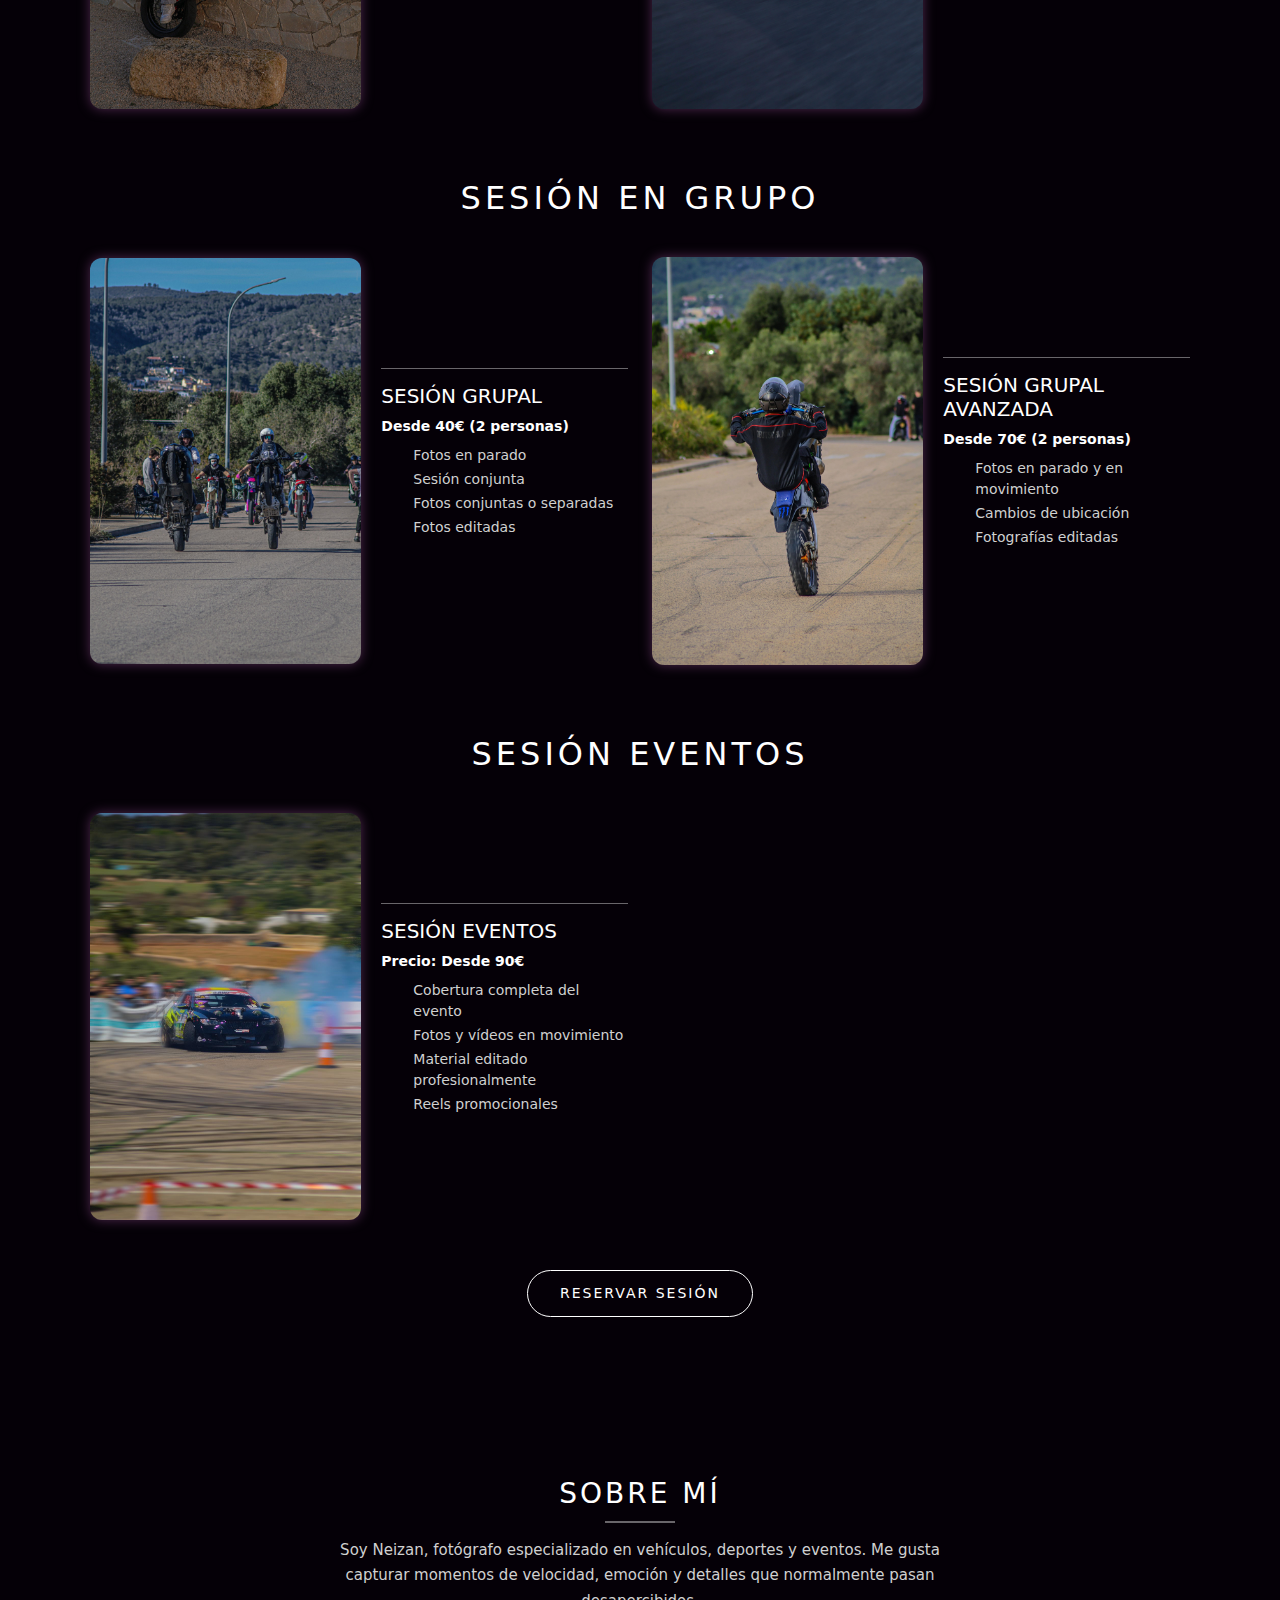
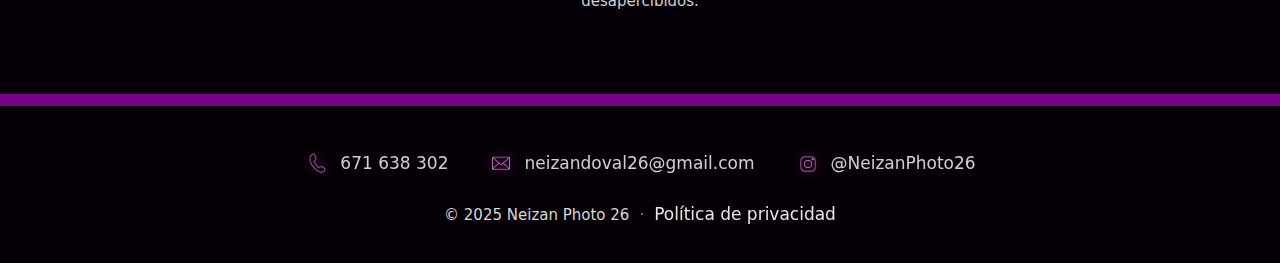
<file: InicioNeizanPhoto26.html>
<!DOCTYPE html>
<html lang="es">
<head>
    <meta charset="UTF-8">
    <meta name="viewport" content="width=device-width, initial-scale=1.0">

    <title>Neizan Photo 26 | Fotografía de coches, motos y deportes en Tarragona</title>

    <!-- Metadatos básicos SEO -->
    <meta name="description" content="Fotografía profesional de coches, motos, fútbol y eventos en Tarragona. Reserva tu sesión en Neizan Photo 26.">
    <meta name="author" content="Neizan Photo 26">
    <meta name="robots" content="index, follow">
    <link rel="canonical" href="https://www.neizanphoto26.com/">

    <!-- Open Graph (para redes) -->
    <meta property="og:title" content="Neizan Photo 26 - Fotografía de vehículos y deportes">
    <meta property="og:description" content="Sesiones de coches, motos, fútbol y eventos en Tarragona.">
    <meta property="og:image" content="https://www.neizanphoto26.com/img/logos/LogoNeizanPhoto.png">
    <meta property="og:url" content="https://www.neizanphoto26.com/">
    <meta property="og:type" content="website">
    <meta property="og:site_name" content="Neizan Photo 26">
    <meta property="og:locale" content="es_ES">

    <!-- Twitter Card (opcional, suma puntos) -->
    <meta name="twitter:card" content="summary_large_image">
    <meta name="twitter:title" content="Neizan Photo 26 - Fotografía de vehículos y deportes">
    <meta name="twitter:description" content="Sesiones de coches, motos, fútbol y eventos en Tarragona.">
    <meta name="twitter:image" content="https://www.neizanphoto26.com/img/logos/LogoNeizanPhoto.png">

    <!-- Bootstrap -->
    <link
      href="https://cdn.jsdelivr.net/npm/bootstrap@5.3.2/dist/css/bootstrap.min.css"
      rel="stylesheet"
    >

    <!-- Schema.org JSON-LD -->
    <script type="application/ld+json">
    {
      "@context": "https://schema.org",
      "@type": "ProfessionalService",
      "@id": "https://www.neizanphoto26.com#neizanphoto26",
      "name": "Neizan Photo 26",
      "image": "https://www.neizanphoto26.com/img/logos/LogoNeizanPhoto.png",
      "url": "https://www.neizanphoto26.com",
      "description": "Fotografía de vehículos, deportes y eventos.",
      "telephone": "+34 671 638 302",
      "email": "neizandoval26@gmail.com",
      "address": {
        "@type": "PostalAddress",
        "addressLocality": "Tarragona",
        "addressRegion": "Catalunya",
        "addressCountry": "ES"
      },
      "areaServed": {
        "@type": "AdministrativeArea",
        "name": "Tarragona"
      },
      "sameAs": [
        "https://www.instagram.com/NeizanPhoto26"
      ],
      "offers": [
        {
          "@type": "Offer",
          "name": "Sesión básica 1 persona",
          "description": "Sesión de fotos en exterior, cambio de ubicación, fotos en parado, entrega de fotos editadas.",
          "price": "25",
          "priceCurrency": "EUR"
        },
        {
          "@type": "Offer",
          "name": "Sesión avanzada 1 persona",
          "description": "Fotos y vídeos en parado y en movimiento, sesión de día, cambio de ubicación, material editado.",
          "price": "40",
          "priceCurrency": "EUR"
        },
        {
          "@type": "Offer",
          "name": "Sesión grupal",
          "description": "Sesión en grupo desde 2 personas, fotos en parado, fotos conjuntas o separadas, fotos editadas.",
          "price": "40",
          "priceCurrency": "EUR"
        },
        {
          "@type": "Offer",
          "name": "Sesión grupal avanzada",
          "description": "Fotos en parado y en movimiento, cambios de ubicación, fotografías editadas.",
          "price": "70",
          "priceCurrency": "EUR"
        },
        {
          "@type": "Offer",
          "name": "Sesión eventos",
          "description": "Cobertura completa de eventos, fotos y vídeos en movimiento, material editado y reels promocionales.",
          "price": "90",
          "priceCurrency": "EUR"
        }
      ]
    }
    </script>

    <link rel="stylesheet" href="Style.css">
    <link rel="icon" href="img/logos/LogoNeizanPhoto.png" type="image/png">
</head>

<body>

    <!-- CABECERA -->
    <header class="cabecera">
        <nav class="navcabecera" aria-label="Menú principal">
            <a href="#inicio" class="logolink">
                <img src="img/logos/LogoNeizanPhoto.png" alt="Neizan Photo 26" class="logocabecera">
            </a>

            <button class="botonmenu" id="botonMenu" aria-label="Abrir menú de navegación">
                <span class="iconomenu"></span>
            </button>
        </nav>

        <aside class="panelmenu" id="panelMenu" aria-hidden="true">
            <button class="botoncerrar" id="botonCerrar" aria-label="Cerrar menú">
                &times;
            </button>

            <ul class="listamenu">
                <li><a href="#inicio" class="enlacemenu">INICIO</a></li>
                <li><a href="#fotos" class="enlacemenu">FOTOS</a></li>
                <li><a href="#sesion-1-persona" class="enlacemenu">SERVICIOS</a></li>
                <li><a href="#sobre-mi" class="enlacemenu">SOBRE MÍ</a></li>
                <li><a href="#contacto" class="enlacemenu">CONTACTO</a></li>
            </ul>
        </aside>
    </header>

    <!-- CONTENIDO PRINCIPAL -->
    <main id="main">

        <!-- HERO / INICIO -->
        <section class="hero" id="inicio">
            <div class="container">
                <div class="heroContenido">

                    <img src="img/logos/LogoNeizanPhoto.png" alt="Neizan Photo 26" class="heroLogo">

                    <h2 class="heroBienvenido">BIENVENIDO A</h2>

                    <h1 class="heroTitulo">NEIZANPHOTO26</h1>

                    <p class="heroTexto">Fotografía de vehículos, deportes y eventos</p>

                    <!-- Botón que baja al formulario de reserva -->
                    <a href="#reserva" class="heroBoton">Reserva tu sesión</a>

                </div>
            </div>
        </section>

        <!-- SERVICIOS + FORMULARIO -->
        <section class="reserva" id="reserva">
            <div class="container">
                <div class="row justify-content-center">
                    <div class="col-12 col-md-10 col-lg-8">
                        <div class="reservaCaja">

                            <h2 class="reservaTitulo">Servicios y reserva</h2>
                            <p class="reservaTexto">
                                Sesiones de coches, motos, fútbol y eventos. Rellena el formulario y te responderé para confirmar la reserva.
                            </p>

                            <form class="reservaForm">
                                <div class="campoGrupo">
                                    <label for="nombre" class="campoLabel">Nombre y apellidos</label>
                                    <input type="text" id="nombre" name="nombre" class="campoInput" placeholder="Tu nombre" required>
                                </div>

                                <div class="campoGrupo">
                                    <label for="email" class="campoLabel">Correo electrónico</label>
                                    <input type="email" id="email" name="email" class="campoInput" placeholder="tucorreo@example.com" required>
                                </div>

                                <div class="campoGrupo">
                                    <label for="fecha" class="campoLabel">Día de la sesión</label>
                                    <input type="date" id="fecha" name="fecha" class="campoInput" required>
                                </div>

                                <div class="campoGrupo">
                                    <label for="ubicacion" class="campoLabel">Ubicación</label>
                                    <input type="text" id="ubicacion" name="ubicacion" class="campoInput" placeholder="Ciudad, pista, circuito, etc." required>
                                </div>

                                <div class="campoGrupo">
                                    <label for="tipoSesion" class="campoLabel">Tipo de sesión</label>
                                    <select id="tipoSesion" name="tipoSesion" class="campoInput" required>
                                        <option value="">Selecciona una opción</option>
                                        <option value="coches">Coches</option>
                                        <option value="futbol">Fútbol</option>
                                        <option value="motos">Motos</option>
                                        <option value="evento">Evento</option>
                                        <option value="otro">Otro</option>
                                    </select>
                                </div>

                                <div class="campoGrupo campoEvento" id="campoEvento">
                                    <label for="descripcionEvento" class="campoLabel">Describe el tipo de sesión</label>
                                    <textarea id="descripcionEvento" name="descripcionEvento" class="campoInput campoTextarea"
                                            placeholder="Número de personas, horario aproximado, etc."></textarea>
                                </div>

                                <div class="campoGrupo">
                                    <label for="mensaje" class="campoLabel">Mensaje (opcional)</label>
                                    <textarea id="mensaje" name="mensaje" class="campoInput campoTextarea"
                                            placeholder="Cuéntame cualquier detalle extra que deba saber."></textarea>
                                </div>

                                <!-- RGPD -->
                                <div class="campoGrupo">
                                    <label class="campoLabel">
                                        <input type="checkbox" id="acepto" name="acepto" required>
                                        He leído y acepto la
                                        <a href="Privacidad.html">política de privacidad</a>.
                                    </label>
                                </div>

                                <p class="reservaTexto" style="font-size: 11px; text-align:left; margin-top:10px;">
                                    Responsable: Neizan Photo 26. Finalidad: gestionar tu solicitud de reserva de sesión de fotos.
                                    Legitimación: consentimiento del interesado. Destinatarios: no se cederán datos a terceros,
                                    salvo obligación legal. Derechos: acceso, rectificación y supresión de los datos,
                                    así como otros derechos, como se explica en la política de privacidad.
                                </p>

                                <button type="submit" class="reservaBoton">Enviar solicitud</button>
                            </form>

                        </div>
                    </div>
                </div>
            </div>
        </section>

        <!-- SECCIÓN FOTOS -->
        <section class="fotos" id="fotos">
            <div class="container">
                <h2 class="fotosTitulo">Fotos destacadas</h2>
                <p class="fotosTexto">
                    Una selección de algunas de mis fotos favoritas de coches, motos y fútbol.
                </p>

                <!-- Fotos destacadas -->
                <div class="fotosGrid">
                    <a class="fotoItem">
                        <img src="img/Destacadas/Wheelies.jpeg" alt="Wheelie en moto" class="fotoImg">
                    </a>

                    <a class="fotoItem">
                        <img src="img/Destacadas/FutbolCesped.jpeg" alt="Partido de fútbol" class="fotoImg">
                    </a>

                    <a class="fotoItem">
                        <img src="img/Destacadas/PorscheCurvas.jpeg" alt="Porsche tomando una curva" class="fotoImg">
                    </a>

                    <a class="fotoItem">
                        <img src="img/Destacadas/Boxes.jpeg" alt="Moto en boxes" class="fotoImg">
                    </a>
                </div>
                
                <h3 class="fotosSubtitulo">Galería completa</h3>
                <p class="fotosTexto">
                    Más ejemplos de mi trabajo para que puedas ver diferentes estilos, lugares y situaciones.
                </p>

                <div class="fotosGrid">
                    <a class="fotoItem">
                        <img src="img/MotoMovimiento1.jpeg" alt="Moto en movimiento 1" class="fotoImg">
                    </a>
                    <a class="fotoItem">
                        <img src="img/MotoMovimiento2.jpeg" alt="Moto en movimiento 2" class="fotoImg">
                    </a>
                    <a class="fotoItem">
                        <img src="img/MotoMovimiento3.jpeg" alt="Moto en movimiento 3" class="fotoImg">
                    </a>
                    <a class="fotoItem">
                        <img src="img/MotoMovimiento4.jpeg" alt="Moto en movimiento 4" class="fotoImg">
                    </a>
                    <a class="fotoItem">
                        <img src="img/Eventos1.jpeg" alt="Fotografía de evento 1" class="fotoImg">
                    </a>
                    <a class="fotoItem">
                        <img src="img/Eventos2.jpeg" alt="Fotografía de evento 2" class="fotoImg">
                    </a>
                    <a class="fotoItem">
                        <img src="img/Eventos3.jpeg" alt="Fotografía de evento 3" class="fotoImg">
                    </a>
                    <a class="fotoItem">
                        <img src="img/Eventos4.jpeg" alt="Fotografía de evento 4" class="fotoImg">
                    </a>
                    <a class="fotoItem">
                        <img src="img/Futbol1.jpeg" alt="Fotografía de fútbol 1" class="fotoImg">
                    </a>
                    <a class="fotoItem">
                        <img src="img/Futbol2.jpeg" alt="Fotografía de fútbol 2" class="fotoImg">
                    </a>
                    <a class="fotoItem">
                        <img src="img/Futbol3.jpeg" alt="Fotografía de fútbol 3" class="fotoImg">
                    </a>
                    <a class="fotoItem">
                        <img src="img/Futbol4.jpeg" alt="Fotografía de fútbol 4" class="fotoImg">
                    </a>
                    <a class="fotoItem">
                        <img src="img/Wheelies1.jpeg" alt="Wheelie en moto 1" class="fotoImg">
                    </a>
                    <a class="fotoItem">
                        <img src="img/Wheelies2.jpeg" alt="Wheelie en moto 2" class="fotoImg">
                    </a>
                    <a class="fotoItem">
                        <img src="img/Wheelies3.jpeg" alt="Wheelie en moto 3" class="fotoImg">
                    </a>
                    <a class="fotoItem">
                        <img src="img/Wheelies4.jpeg" alt="Wheelie en moto 4" class="fotoImg">
                    </a>
                    <a class="fotoItem">
                        <img src="img/Coches1.jpeg" alt="Fotografía de coche 1" class="fotoImg">
                    </a>
                    <a class="fotoItem">
                        <img src="img/Coches2.jpeg" alt="Fotografía de coche 2" class="fotoImg">
                    </a>
                    <a class="fotoItem">
                        <img src="img/Coches3.jpeg" alt="Fotografía de coche 3" class="fotoImg">
                    </a>
                    <a class="fotoItem">
                        <img src="img/Coches4.jpeg" alt="Fotografía de coche 4" class="fotoImg">
                    </a>
                    <a class="fotoItem">
                        <img src="img/Futsal1.jpeg" alt="Fotografía de futsal 1" class="fotoImg">
                    </a>
                    <a class="fotoItem">
                        <img src="img/Futsal2.jpeg" alt="Fotografía de futsal 2" class="fotoImg">
                    </a>
                    <a class="fotoItem">
                        <img src="img/Futsal3.jpeg" alt="Fotografía de futsal 3" class="fotoImg">
                    </a>
                    <a class="fotoItem">
                        <img src="img/Futsal4.jpeg" alt="Fotografía de futsal 4" class="fotoImg">
                    </a>
                    <a class="fotoItem">
                        <img src="img/Carreras1.jpeg" alt="Fotografía de carrera 1" class="fotoImg">
                    </a>
                    <a class="fotoItem">
                        <img src="img/Carreras2.jpeg" alt="Fotografía de carrera 2" class="fotoImg">
                    </a>
                    <a class="fotoItem">
                        <img src="img/Carreras3.jpeg" alt="Fotografía de carrera 3" class="fotoImg">
                    </a>
                    <a class="fotoItem">
                        <img src="img/Carreras4.jpeg" alt="Fotografía de carrera 4" class="fotoImg">
                    </a>
                </div>
            </div>
        </section>

        <!-- SECCIÓN SERVICIOS -->
        <section class="serviciosMotos" id="servicios">
            <div class="container">

                <!-- SESIÓN 1 PERSONA -->
                <h2 class="serviciosTitulo" id="sesion-1-persona">Sesión 1 Persona</h2>

                <div class="serviciosLista">
                    <div class="row g-4">

                        <!-- SESIÓN BÁSICA -->
                        <article class="servicioItem col-12 col-md-6">
                            <div class="servicioImagen">
                                <img src="img/SesionBasica.jpeg" alt="Sesión básica 1 persona" class="servicioImg">
                            </div>
                            <div class="servicioTexto">
                                <h3 class="servicioNombre">SESIÓN BÁSICA</h3>
                                <p class="servicioPrecio">Precio: 25€</p>
                                <ul class="servicioDetalles">
                                    <li>Sesión de fotos en exterior</li>
                                    <li>Cambio de ubicación</li>
                                    <li>Fotos en parado</li>
                                    <li>Entrega de fotos editadas</li>
                                </ul>
                            </div>
                        </article>

                        <!-- SESIÓN AVANZADA -->
                        <article class="servicioItem col-12 col-md-6">
                            <div class="servicioImagen">
                                <img src="img/SesionMovimiento.jpeg" alt="Sesión avanzada 1 persona" class="servicioImg">
                            </div>
                            <div class="servicioTexto">
                                <h3 class="servicioNombre">SESIÓN AVANZADA</h3>
                                <p class="servicioPrecio">Precio: 40€</p>
                                <ul class="servicioDetalles">
                                    <li>Fotos y vídeos en parado</li>
                                    <li>Fotos y vídeos en movimiento</li>
                                    <li>Sesión de día</li>
                                    <li>Cambio de ubicación</li>
                                    <li>Entrega de material editado</li>
                                </ul>
                            </div>
                        </article>

                    </div>

                    <!-- SESIÓN EN GRUPO -->
                    <h2 class="serviciosTitulo">Sesión en Grupo</h2>

                    <div class="row g-4">
                        <article class="servicioItem col-12 col-md-6">
                            <div class="servicioImagen">
                                <img src="img/SesionGrupo.jpeg" alt="Sesión en grupo" class="servicioImg">
                            </div>
                            <div class="servicioTexto">
                                <h3 class="servicioNombre">SESIÓN GRUPAL</h3>
                                <p class="servicioPrecio">Desde 40€ (2 personas)</p>
                                <ul class="servicioDetalles">
                                    <li>Fotos en parado</li>
                                    <li>Sesión conjunta</li>
                                    <li>Fotos conjuntas o separadas</li>
                                    <li>Fotos editadas</li>
                                </ul>
                            </div>
                        </article>

                        <article class="servicioItem col-12 col-md-6">
                            <div class="servicioImagen">
                                <img src="img/SesionGrupo2.jpeg" alt="Sesión grupal avanzada" class="servicioImg">
                            </div>
                            <div class="servicioTexto">
                                <h3 class="servicioNombre">SESIÓN GRUPAL AVANZADA</h3>
                                <p class="servicioPrecio">Desde 70€ (2 personas)</p>
                                <ul class="servicioDetalles">
                                    <li>Fotos en parado y en movimiento</li>
                                    <li>Cambios de ubicación</li>
                                    <li>Fotografías editadas</li>
                                </ul>
                            </div>
                        </article>
                    </div>

                    <!-- SESIÓN EVENTOS -->
                    <h2 class="serviciosTitulo">Sesión Eventos</h2>

                    <div class="row g-4">
                        <article class="servicioItem col-12 col-md-6">
                            <div class="servicioImagen">
                                <img src="img/SesionEventos.jpeg" alt="Sesión de eventos" class="servicioImg">
                            </div>
                            <div class="servicioTexto">
                                <h3 class="servicioNombre">SESIÓN EVENTOS</h3>
                                <p class="servicioPrecio">Precio: Desde 90€</p>
                                <ul class="servicioDetalles">
                                    <li>Cobertura completa del evento</li>
                                    <li>Fotos y vídeos en movimiento</li>
                                    <li>Material editado profesionalmente</li>
                                    <li>Reels promocionales</li>
                                </ul>
                            </div>
                        </article>
                    </div>

                    <!-- BOTÓN VOLVER A RESERVAR -->
                    <div class="text-center" style="margin-top:50px;">
                        <a href="#reserva" class="heroBoton">Reservar sesión</a>
                    </div>

                </div>
            </div>
        </section>

        <!-- SECCIÓN SOBRE MÍ -->
        <section id="sobre-mi" class="sobreMi">
            <div class="container">
                <div class="sobreMiContenido">
                    <h2 class="sobreMiTitulo">Sobre mí</h2>
                    <p class="sobreMiTexto">
                        Soy Neizan, fotógrafo especializado en vehículos, deportes y eventos. Me gusta capturar
                        momentos de velocidad, emoción y detalles que normalmente pasan desapercibidos.
                    </p>
                </div>
            </div>
        </section>
    </main>

        <!-- BARRA MORADA ANTES DEL FOOTER -->
        <div class="footerBar"></div>

<!-- CONTACTO / FOOTER -->
<footer class="footer" id="contacto">
    <div class="footerContainer">

        <!-- FILA SUPERIOR: CONTACTO -->
        <div class="footerTop">
            <div class="footerItem">
                <img src="img/logos/LogoTelefono.png" alt="Teléfono" class="footerIcon">
                <a href="tel:+34671638302" class="footerText">671 638 302</a>
            </div>

            <div class="footerItem">
                <img src="img/logos/LogoMail.png" alt="Email" class="footerIcon">
                <a href="mailto:neizandoval26@gmail.com" class="footerText">neizandoval26@gmail.com</a>
            </div>

            <div class="footerItem">
                <img src="img/logos/instagram.png" alt="Instagram" class="footerIcon">
                <a href="https://www.instagram.com/NeizanPhoto26" class="footerText" target="_blank" rel="noopener">
                    @NeizanPhoto26
                </a>
            </div>
        </div>

        <!-- FILA Abajo: PRIVACIDAD -->
        <div class="footerBottom">
            <span>© 2025 Neizan Photo 26</span>
            <span class="footerSeparator">·</span>
            <a href="Privacidad.html" class="footerLink">Política de privacidad</a>
        </div>

    </div>
</footer>

    <!-- BANNER COOKIES -->
    <div id="cookie-banner" class="cookie-banner">
        <p>
            Este sitio utiliza cookies técnicas para mejorar la experiencia de navegación.
            <a href="Privacidad.html">Más información</a>.
        </p>
        <button id="cookie-accept">Aceptar</button>
    </div>


    <!-- Bootstrap JS -->
    <script src="https://cdn.jsdelivr.net/npm/bootstrap@5.3.2/dist/js/bootstrap.bundle.min.js"></script>

    <!-- Script abrir/cerrar menú -->
    <script>
        const botonMenu   = document.getElementById('botonMenu');
        const botonCerrar = document.getElementById('botonCerrar');
        const panelMenu   = document.getElementById('panelMenu');

        botonMenu.addEventListener('click', () => {
            panelMenu.classList.add('panelabierto');
            panelMenu.setAttribute('aria-hidden', 'false');
        });

        botonCerrar.addEventListener('click', () => {
            panelMenu.classList.remove('panelabierto');
            panelMenu.setAttribute('aria-hidden', 'true');
        });

        // Cerrar el menú cuando se hace clic en un enlace
        document.querySelectorAll('.enlacemenu').forEach(enlace => {
            enlace.addEventListener('click', () => {
                panelMenu.classList.remove('panelabierto');
                panelMenu.setAttribute('aria-hidden', 'true');
            });
        });
    </script>

    <!-- Script cookies -->
    <script>
        const banner = document.getElementById('cookie-banner');
        const btnAccept = document.getElementById('cookie-accept');

        if (!localStorage.getItem('cookiesAceptadas')) {
            banner.style.display = 'flex';
        }

        btnAccept.addEventListener('click', () => {
            localStorage.setItem('cookiesAceptadas', 'true');
            banner.style.display = 'none';
        });
    </script>

</body>
</html>
</file>
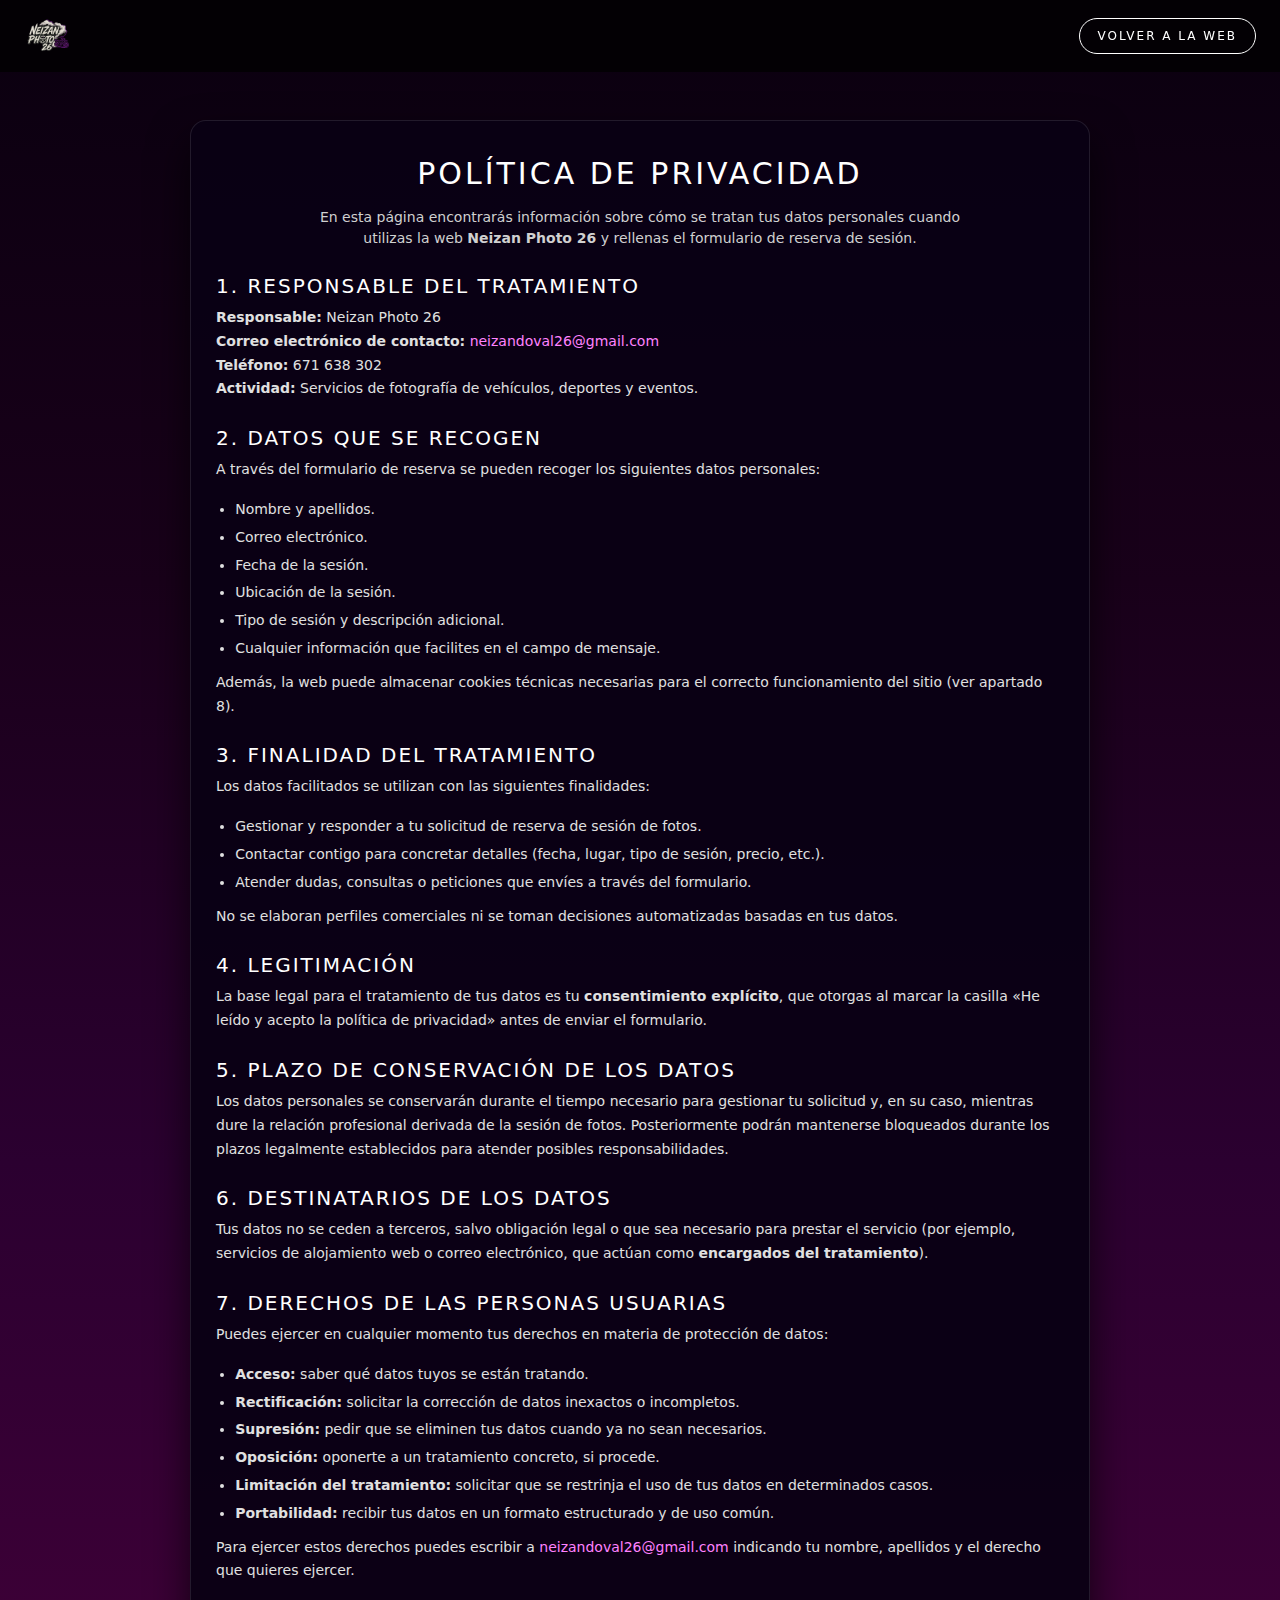
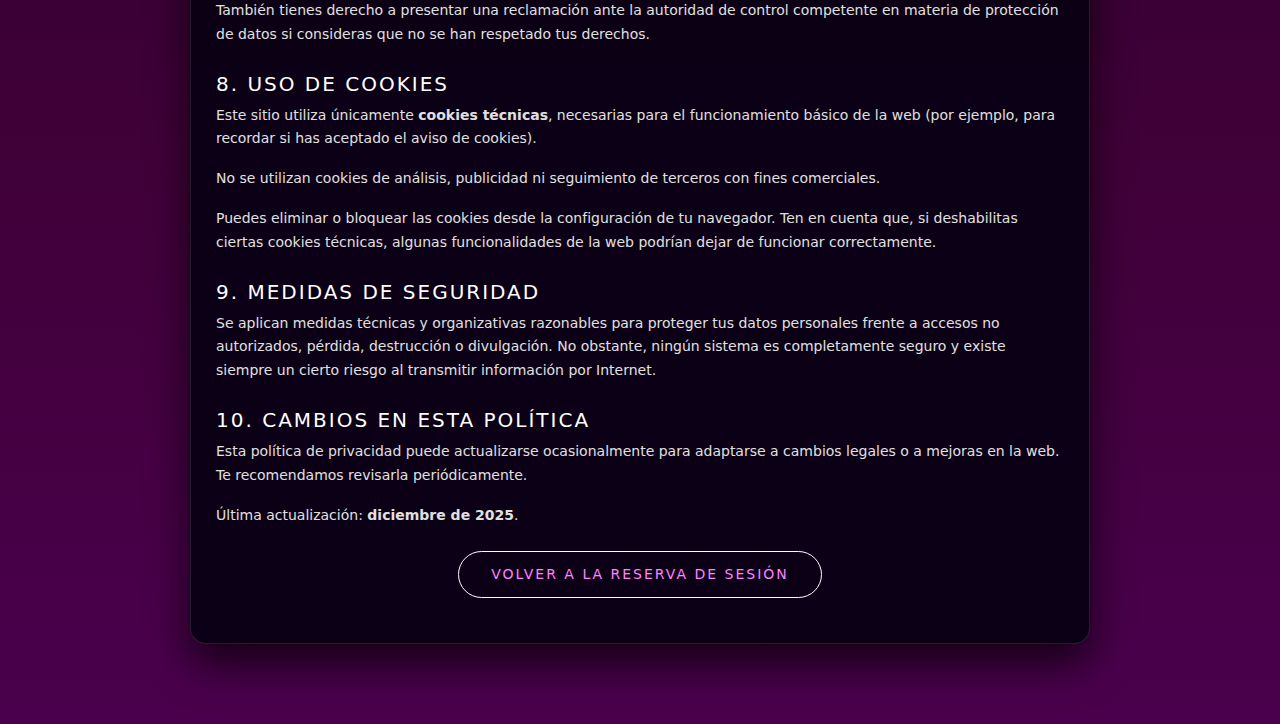
<file: Privacidad.html>
<!DOCTYPE html>
<html lang="es">
<head>
    <meta charset="UTF-8">
    <meta name="viewport" content="width=device-width, initial-scale=1.0">

    <title>Política de privacidad | Neizan Photo 26</title>

    <!-- Metadatos básicos -->
    <meta name="description" content="Política de privacidad y protección de datos de Neizan Photo 26.">
    <meta name="robots" content="noindex, nofollow">

    <!-- Bootstrap -->
    <link
      href="https://cdn.jsdelivr.net/npm/bootstrap@5.3.2/dist/css/bootstrap.min.css"
      rel="stylesheet"
    >

    <!-- Estilos generales de la web -->
    <link rel="stylesheet" href="Style.css">
    <link rel="icon" href="img/logos/LogoNeizanPhoto.png" type="image/png">
</head>

<body>

    <!-- CABECERA SIMPLE -->
    <header class="cabecera">
        <nav class="navcabecera" aria-label="Navegación secundaria">
            <a href="InicioNeizanPhoto26.html" class="logolink">
                <img src="img/logos/LogoNeizanPhoto.png" alt="Neizan Photo 26" class="logocabecera">
            </a>

            <a href="InicioNeizanPhoto26.html" class="heroBoton" style="font-size:12px; padding:8px 18px;">
                Volver a la web
            </a>
        </nav>
    </header>

    <!-- CONTENIDO PRINCIPAL -->
    <main class="privacy-main">
        <div class="container">
            <div class="privacy-wrapper">

                <h1 class="privacy-title">Política de privacidad</h1>
                <p class="privacy-intro">
                    En esta página encontrarás información sobre cómo se tratan tus datos personales
                    cuando utilizas la web <strong>Neizan Photo 26</strong> y rellenas el formulario de reserva de sesión.
                </p>

                <!-- 1. Responsable -->
                <section class="privacy-section" id="responsable">
                    <h2>1. Responsable del tratamiento</h2>
                    <p>
                        <strong>Responsable:</strong> Neizan Photo 26<br>
                        <strong>Correo electrónico de contacto:</strong> <a href="mailto:neizandoval26@gmail.com">neizandoval26@gmail.com</a><br>
                        <strong>Teléfono:</strong> 671 638 302<br>
                        <strong>Actividad:</strong> Servicios de fotografía de vehículos, deportes y eventos.
                    </p>
                </section>

                <!-- 2. Datos que se recogen -->
                <section class="privacy-section" id="datos">
                    <h2>2. Datos que se recogen</h2>
                    <p>A través del formulario de reserva se pueden recoger los siguientes datos personales:</p>
                    <ul>
                        <li>Nombre y apellidos.</li>
                        <li>Correo electrónico.</li>
                        <li>Fecha de la sesión.</li>
                        <li>Ubicación de la sesión.</li>
                        <li>Tipo de sesión y descripción adicional.</li>
                        <li>Cualquier información que facilites en el campo de mensaje.</li>
                    </ul>
                    <p>
                        Además, la web puede almacenar cookies técnicas necesarias para el correcto funcionamiento
                        del sitio (ver apartado 8).
                    </p>
                </section>

                <!-- 3. Finalidad -->
                <section class="privacy-section" id="finalidad">
                    <h2>3. Finalidad del tratamiento</h2>
                    <p>Los datos facilitados se utilizan con las siguientes finalidades:</p>
                    <ul>
                        <li>Gestionar y responder a tu solicitud de reserva de sesión de fotos.</li>
                        <li>Contactar contigo para concretar detalles (fecha, lugar, tipo de sesión, precio, etc.).</li>
                        <li>Atender dudas, consultas o peticiones que envíes a través del formulario.</li>
                    </ul>
                    <p>No se elaboran perfiles comerciales ni se toman decisiones automatizadas basadas en tus datos.</p>
                </section>

                <!-- 4. Legitimación -->
                <section class="privacy-section" id="legitimacion">
                    <h2>4. Legitimación</h2>
                    <p>
                        La base legal para el tratamiento de tus datos es tu
                        <strong>consentimiento explícito</strong>, que otorgas al marcar la casilla
                        «He leído y acepto la política de privacidad» antes de enviar el formulario.
                    </p>
                </section>

                <!-- 5. Conservación -->
                <section class="privacy-section" id="conservacion">
                    <h2>5. Plazo de conservación de los datos</h2>
                    <p>
                        Los datos personales se conservarán durante el tiempo necesario para gestionar tu solicitud
                        y, en su caso, mientras dure la relación profesional derivada de la sesión de fotos.
                        Posteriormente podrán mantenerse bloqueados durante los plazos legalmente establecidos
                        para atender posibles responsabilidades.
                    </p>
                </section>

                <!-- 6. Destinatarios -->
                <section class="privacy-section" id="destinatarios">
                    <h2>6. Destinatarios de los datos</h2>
                    <p>
                        Tus datos no se ceden a terceros, salvo obligación legal o que sea necesario para prestar
                        el servicio (por ejemplo, servicios de alojamiento web o correo electrónico, que actúan
                        como <strong>encargados del tratamiento</strong>).
                    </p>
                </section>

                <!-- 7. Derechos -->
                <section class="privacy-section" id="derechos">
                    <h2>7. Derechos de las personas usuarias</h2>
                    <p>
                        Puedes ejercer en cualquier momento tus derechos en materia de protección de datos:
                    </p>
                    <ul>
                        <li><strong>Acceso:</strong> saber qué datos tuyos se están tratando.</li>
                        <li><strong>Rectificación:</strong> solicitar la corrección de datos inexactos o incompletos.</li>
                        <li><strong>Supresión:</strong> pedir que se eliminen tus datos cuando ya no sean necesarios.</li>
                        <li><strong>Oposición:</strong> oponerte a un tratamiento concreto, si procede.</li>
                        <li><strong>Limitación del tratamiento:</strong> solicitar que se restrinja el uso de tus datos en determinados casos.</li>
                        <li><strong>Portabilidad:</strong> recibir tus datos en un formato estructurado y de uso común.</li>
                    </ul>
                    <p>
                        Para ejercer estos derechos puedes escribir a
                        <a href="mailto:neizandoval26@gmail.com">neizandoval26@gmail.com</a>
                        indicando tu nombre, apellidos y el derecho que quieres ejercer.
                    </p>
                    <p>
                        También tienes derecho a presentar una reclamación ante la autoridad de control competente
                        en materia de protección de datos si consideras que no se han respetado tus derechos.
                    </p>
                </section>

                <!-- 8. Cookies -->
                <section class="privacy-section" id="cookies">
                    <h2>8. Uso de cookies</h2>
                    <p>
                        Este sitio utiliza únicamente <strong>cookies técnicas</strong>, necesarias para el
                        funcionamiento básico de la web (por ejemplo, para recordar si has aceptado el aviso
                        de cookies).
                    </p>
                    <p>
                        No se utilizan cookies de análisis, publicidad ni seguimiento de terceros con fines comerciales.
                    </p>
                    <p>
                        Puedes eliminar o bloquear las cookies desde la configuración de tu navegador. Ten en cuenta
                        que, si deshabilitas ciertas cookies técnicas, algunas funcionalidades de la web podrían
                        dejar de funcionar correctamente.
                    </p>
                </section>

                <!-- 9. Seguridad -->
                <section class="privacy-section" id="seguridad">
                    <h2>9. Medidas de seguridad</h2>
                    <p>
                        Se aplican medidas técnicas y organizativas razonables para proteger tus datos personales
                        frente a accesos no autorizados, pérdida, destrucción o divulgación. No obstante, ningún
                        sistema es completamente seguro y existe siempre un cierto riesgo al transmitir información
                        por Internet.
                    </p>
                </section>

                <!-- 10. Cambios -->
                <section class="privacy-section" id="cambios">
                    <h2>10. Cambios en esta política</h2>
                    <p>
                        Esta política de privacidad puede actualizarse ocasionalmente para adaptarse a cambios
                        legales o a mejoras en la web. Te recomendamos revisarla periódicamente.
                    </p>
                    <p class="mt-3">
                        Última actualización: <strong>diciembre de 2025</strong>.
                    </p>
                </section>

                <div class="text-center mt-4">
                    <a href="InicioNeizanPhoto26.html" class="heroBoton">
                        Volver a la reserva de sesión
                    </a>
                </div>

            </div>
        </div>
    </main>

    <!-- Bootstrap JS -->
    <script src="https://cdn.jsdelivr.net/npm/bootstrap@5.3.2/dist/js/bootstrap.bundle.min.js"></script>

</body>
</html>
</file>
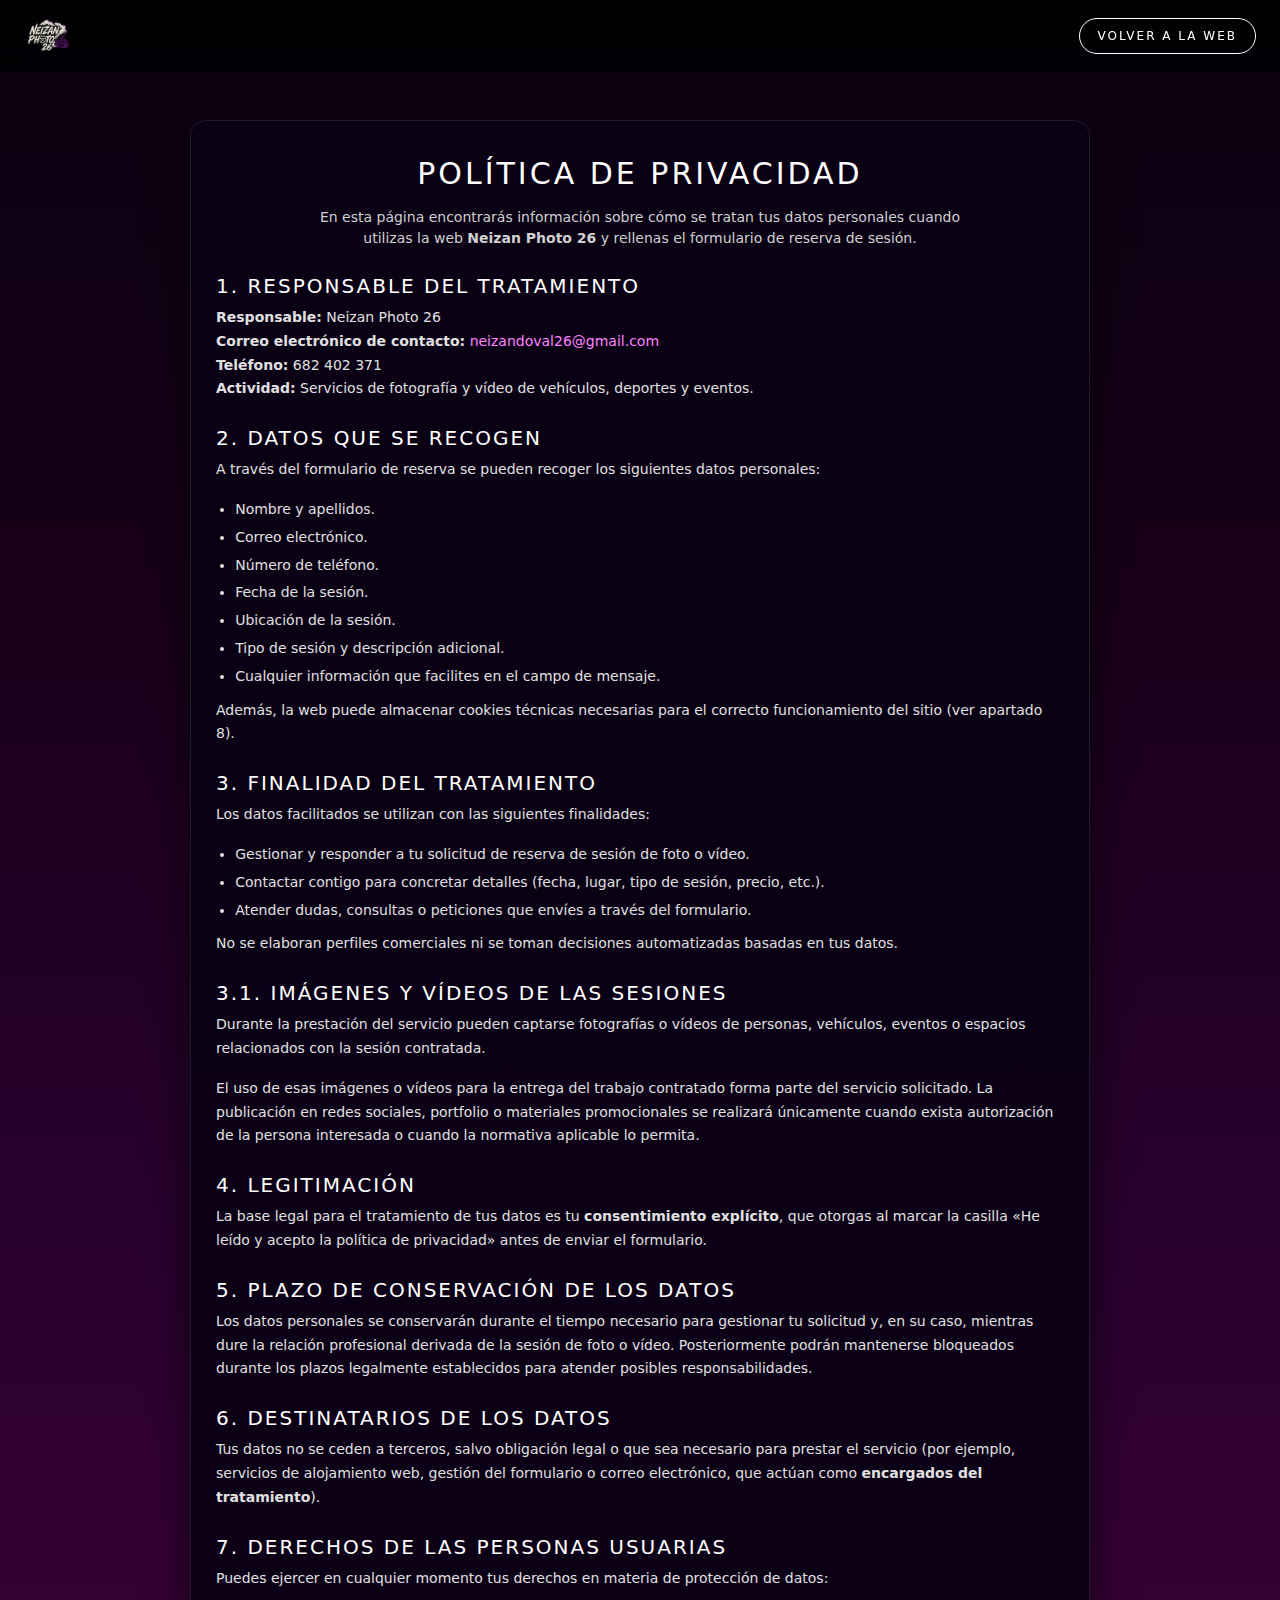
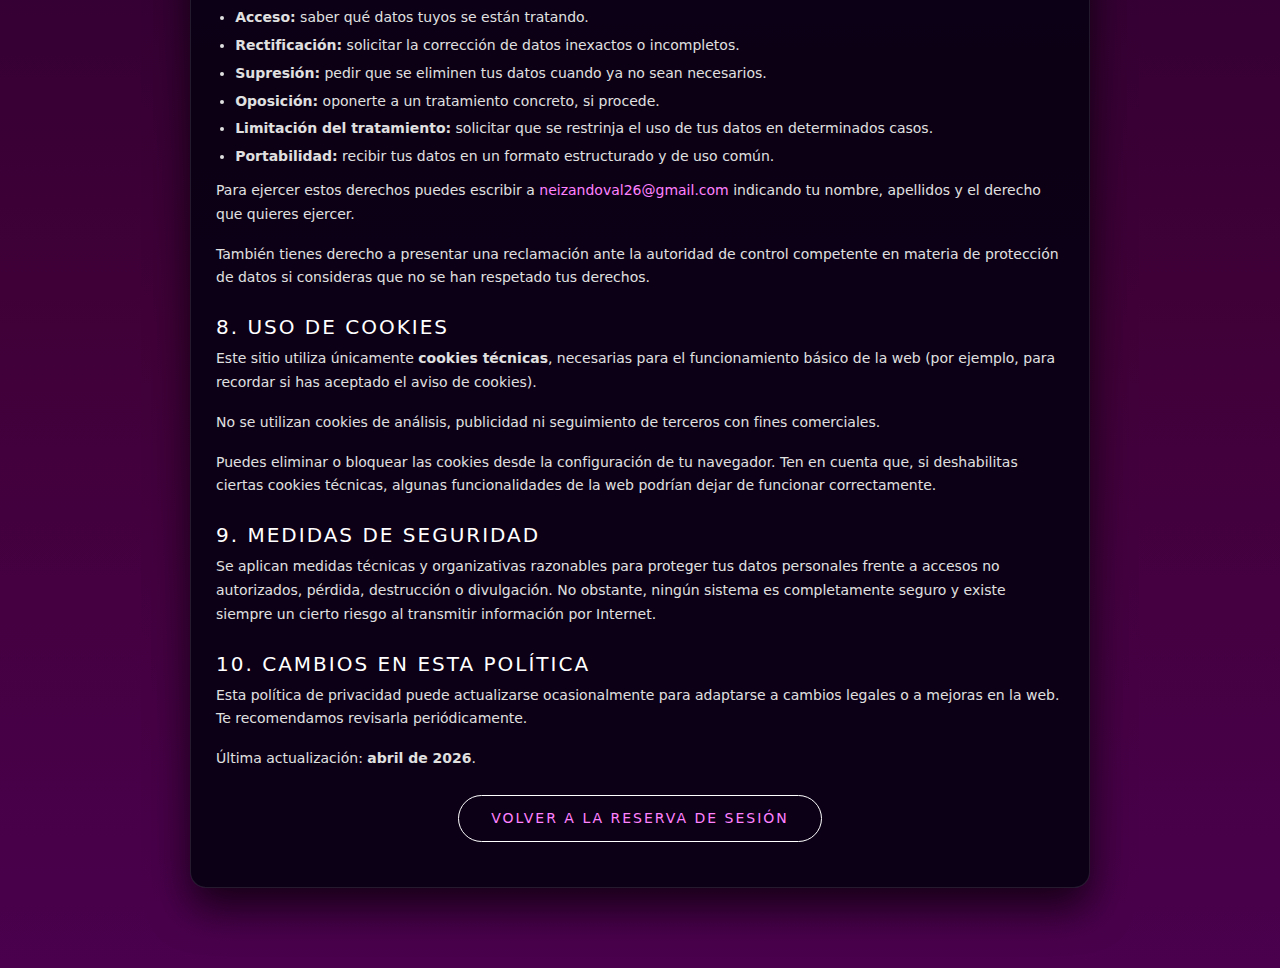
<file: neizan26.github.io-main/Privacidad.html>
<!DOCTYPE html>
<html lang="es">
<head>
    <meta charset="UTF-8">
    <meta name="viewport" content="width=device-width, initial-scale=1.0">

    <title>Política de privacidad | Neizan Photo 26</title>

    <!-- Metadatos básicos -->
    <meta name="description" content="Política de privacidad y protección de datos de Neizan Photo 26.">
    <meta name="robots" content="noindex, nofollow">

    <!-- Bootstrap -->
    <link
      href="https://cdn.jsdelivr.net/npm/bootstrap@5.3.2/dist/css/bootstrap.min.css"
      rel="stylesheet"
    >

    <!-- Estilos generales de la web -->
    <link rel="stylesheet" href="Style.css">
    <link rel="icon" href="img/logos/LogoNeizanPhoto.png" type="image/png">
</head>

<body>

    <!-- CABECERA SIMPLE -->
    <header class="cabecera">
        <nav class="navcabecera" aria-label="Navegación secundaria">
            <a href="index.html" class="logolink">
                <img src="img/logos/LogoNeizanPhoto.png" alt="Neizan Photo 26" class="logocabecera">
            </a>

            <a href="index.html" class="heroBoton" style="font-size:12px; padding:8px 18px;">
                Volver a la web
            </a>
        </nav>
    </header>

    <!-- CONTENIDO PRINCIPAL -->
    <main class="privacy-main">
        <div class="container">
            <div class="privacy-wrapper">

                <h1 class="privacy-title">Política de privacidad</h1>
                <p class="privacy-intro">
                    En esta página encontrarás información sobre cómo se tratan tus datos personales
                    cuando utilizas la web <strong>Neizan Photo 26</strong> y rellenas el formulario de reserva de sesión.
                </p>

                <!-- 1. Responsable -->
                <section class="privacy-section" id="responsable">
                    <h2>1. Responsable del tratamiento</h2>
                    <p>
                        <strong>Responsable:</strong> Neizan Photo 26<br>
                        <strong>Correo electrónico de contacto:</strong> <a href="mailto:neizandoval26@gmail.com">neizandoval26@gmail.com</a><br>
                        <strong>Teléfono:</strong> 682 402 371<br>
                        <strong>Actividad:</strong> Servicios de fotografía y vídeo de vehículos, deportes y eventos.
                    </p>
                </section>

                <!-- 2. Datos que se recogen -->
                <section class="privacy-section" id="datos">
                    <h2>2. Datos que se recogen</h2>
                    <p>A través del formulario de reserva se pueden recoger los siguientes datos personales:</p>
                    <ul>
                        <li>Nombre y apellidos.</li>
                        <li>Correo electrónico.</li>
                        <li>Número de teléfono.</li>
                        <li>Fecha de la sesión.</li>
                        <li>Ubicación de la sesión.</li>
                        <li>Tipo de sesión y descripción adicional.</li>
                        <li>Cualquier información que facilites en el campo de mensaje.</li>
                    </ul>
                    <p>
                        Además, la web puede almacenar cookies técnicas necesarias para el correcto funcionamiento
                        del sitio (ver apartado 8).
                    </p>
                </section>

                <!-- 3. Finalidad -->
                <section class="privacy-section" id="finalidad">
                    <h2>3. Finalidad del tratamiento</h2>
                    <p>Los datos facilitados se utilizan con las siguientes finalidades:</p>
                    <ul>
                        <li>Gestionar y responder a tu solicitud de reserva de sesión de foto o vídeo.</li>
                        <li>Contactar contigo para concretar detalles (fecha, lugar, tipo de sesión, precio, etc.).</li>
                        <li>Atender dudas, consultas o peticiones que envíes a través del formulario.</li>
                    </ul>
                    <p>No se elaboran perfiles comerciales ni se toman decisiones automatizadas basadas en tus datos.</p>
                </section>

                <!-- 3.1 Imagen y vídeo -->
                <section class="privacy-section" id="imagen-video">
                    <h2>3.1. Imágenes y vídeos de las sesiones</h2>
                    <p>
                        Durante la prestación del servicio pueden captarse fotografías o vídeos de personas,
                        vehículos, eventos o espacios relacionados con la sesión contratada.
                    </p>
                    <p>
                        El uso de esas imágenes o vídeos para la entrega del trabajo contratado forma parte del
                        servicio solicitado. La publicación en redes sociales, portfolio o materiales promocionales
                        se realizará únicamente cuando exista autorización de la persona interesada o cuando la
                        normativa aplicable lo permita.
                    </p>
                </section>

                <!-- 4. Legitimación -->
                <section class="privacy-section" id="legitimacion">
                    <h2>4. Legitimación</h2>
                    <p>
                        La base legal para el tratamiento de tus datos es tu
                        <strong>consentimiento explícito</strong>, que otorgas al marcar la casilla
                        «He leído y acepto la política de privacidad» antes de enviar el formulario.
                    </p>
                </section>

                <!-- 5. Conservación -->
                <section class="privacy-section" id="conservacion">
                    <h2>5. Plazo de conservación de los datos</h2>
                    <p>
                        Los datos personales se conservarán durante el tiempo necesario para gestionar tu solicitud
                        y, en su caso, mientras dure la relación profesional derivada de la sesión de foto o vídeo.
                        Posteriormente podrán mantenerse bloqueados durante los plazos legalmente establecidos
                        para atender posibles responsabilidades.
                    </p>
                </section>

                <!-- 6. Destinatarios -->
                <section class="privacy-section" id="destinatarios">
                    <h2>6. Destinatarios de los datos</h2>
                    <p>
                        Tus datos no se ceden a terceros, salvo obligación legal o que sea necesario para prestar
                        el servicio (por ejemplo, servicios de alojamiento web, gestión del formulario o correo electrónico, que actúan
                        como <strong>encargados del tratamiento</strong>).
                    </p>
                </section>

                <!-- 7. Derechos -->
                <section class="privacy-section" id="derechos">
                    <h2>7. Derechos de las personas usuarias</h2>
                    <p>
                        Puedes ejercer en cualquier momento tus derechos en materia de protección de datos:
                    </p>
                    <ul>
                        <li><strong>Acceso:</strong> saber qué datos tuyos se están tratando.</li>
                        <li><strong>Rectificación:</strong> solicitar la corrección de datos inexactos o incompletos.</li>
                        <li><strong>Supresión:</strong> pedir que se eliminen tus datos cuando ya no sean necesarios.</li>
                        <li><strong>Oposición:</strong> oponerte a un tratamiento concreto, si procede.</li>
                        <li><strong>Limitación del tratamiento:</strong> solicitar que se restrinja el uso de tus datos en determinados casos.</li>
                        <li><strong>Portabilidad:</strong> recibir tus datos en un formato estructurado y de uso común.</li>
                    </ul>
                    <p>
                        Para ejercer estos derechos puedes escribir a
                        <a href="mailto:neizandoval26@gmail.com">neizandoval26@gmail.com</a>
                        indicando tu nombre, apellidos y el derecho que quieres ejercer.
                    </p>
                    <p>
                        También tienes derecho a presentar una reclamación ante la autoridad de control competente
                        en materia de protección de datos si consideras que no se han respetado tus derechos.
                    </p>
                </section>

                <!-- 8. Cookies -->
                <section class="privacy-section" id="cookies">
                    <h2>8. Uso de cookies</h2>
                    <p>
                        Este sitio utiliza únicamente <strong>cookies técnicas</strong>, necesarias para el
                        funcionamiento básico de la web (por ejemplo, para recordar si has aceptado el aviso
                        de cookies).
                    </p>
                    <p>
                        No se utilizan cookies de análisis, publicidad ni seguimiento de terceros con fines comerciales.
                    </p>
                    <p>
                        Puedes eliminar o bloquear las cookies desde la configuración de tu navegador. Ten en cuenta
                        que, si deshabilitas ciertas cookies técnicas, algunas funcionalidades de la web podrían
                        dejar de funcionar correctamente.
                    </p>
                </section>

                <!-- 9. Seguridad -->
                <section class="privacy-section" id="seguridad">
                    <h2>9. Medidas de seguridad</h2>
                    <p>
                        Se aplican medidas técnicas y organizativas razonables para proteger tus datos personales
                        frente a accesos no autorizados, pérdida, destrucción o divulgación. No obstante, ningún
                        sistema es completamente seguro y existe siempre un cierto riesgo al transmitir información
                        por Internet.
                    </p>
                </section>

                <!-- 10. Cambios -->
                <section class="privacy-section" id="cambios">
                    <h2>10. Cambios en esta política</h2>
                    <p>
                        Esta política de privacidad puede actualizarse ocasionalmente para adaptarse a cambios
                        legales o a mejoras en la web. Te recomendamos revisarla periódicamente.
                    </p>
                    <p class="mt-3">
                        Última actualización: <strong>abril de 2026</strong>.
                    </p>
                </section>

                <div class="text-center mt-4">
                    <a href="index.html" class="heroBoton">
                        Volver a la reserva de sesión
                    </a>
                </div>

            </div>
        </div>
    </main>

    <!-- Bootstrap JS -->
    <script src="https://cdn.jsdelivr.net/npm/bootstrap@5.3.2/dist/js/bootstrap.bundle.min.js"></script>

</body>
</html>
</file>
<file: Style.css>
/* ===========================
   RESET 
=========================== */
* {
    box-sizing: border-box;
    margin: 0;
    padding: 0;
}

/* ===========================
   FONDO GENERAL
=========================== */
body {
    margin: 0;
    padding: 0;
    min-height: 100vh;
    background: linear-gradient(
        180deg,
        #0A000F 0%,
        #19001A 25%,
        #2B0030 50%,
        #400038 75%,
        #4A004D 100%
    );
    color: white;
    font-family: system-ui, -apple-system, BlinkMacSystemFont, "Segoe UI", sans-serif;
}

/* Para que el contenido no quede debajo de la cabecera fija */
main {
    padding-top: 80px;
}

/* ===========================
   CABECERA FIJA ARRIBA
=========================== */
.cabecera {
    position: fixed;
    top: 0;
    left: 0;
    width: 100%;
    z-index: 100;
}

/* Barra superior */
.navcabecera {
    display: flex;
    align-items: center;
    justify-content: space-between;
    padding: 0.75rem 1.5rem;
    background: rgba(0, 0, 0, 0.7);
    backdrop-filter: blur(10px);
}

/* Logo cabecera */
.logocabecera {
    height: 48px;
    width: auto;
}

/* Botones (hamburguesa - X) */
.botonmenu,
.botoncerrar {
    background: none;
    border: none;
    color: white;
    cursor: pointer;
}

/* Icono hamburguesa */
.iconomenu {
    display: inline-block;
    width: 24px;
    height: 2px;
    background: white;
    position: relative;
}

.iconomenu::before,
.iconomenu::after {
    content: "";
    position: absolute;
    left: 0;
    width: 24px;
    height: 2px;
    background: white;
}

.iconomenu::before {
    top: -6px;
}

.iconomenu::after {
    top: 6px;
}

/* ===========================
   MENÚ LATERAL DESPLEGABLE
=========================== */
.panelmenu {
    position: fixed;
    top: 0;
    right: -320px;
    width: 320px;
    max-width: 80%;
    height: 100vh;
    background: rgba(0, 0, 0, 0.95);
    padding: 4rem 2rem;
    display: flex;
    flex-direction: column;
    align-items: center;
    transition: right 0.3s ease;
    z-index: 90;
}

.panelabierto {
    right: 0;
}

.botoncerrar {
    position: absolute;
    top: 1rem;
    right: 1.5rem;
    font-size: 2rem;
}

.listamenu {
    list-style: none;
    margin-top: 2rem;
    width: 100%;
}

.enlacemenu {
    display: block;
    text-decoration: none;
    color: white;
    font-size: 1.1rem;
    letter-spacing: 0.12em;
    text-transform: uppercase;
    padding: 0.6rem 0;
    text-align: center;
}

.enlacemenu:hover {
    color: #ff4cff;
}

/* ===========================
   HERO (FONDO PORSCHE)
=========================== */
.hero {
    min-height: 100vh;
    width: 100%;
    background-image: url("img/Porsche\(NeizanPhoto26\).jpeg");
    background-size: cover;
    background-position: center;
    background-repeat: no-repeat;

    display: flex;
    align-items: center;
    text-align: center;

    position: relative;
    padding: 120px 20px 60px;
}

.hero::before {
    content: "";
    position: absolute;
    inset: 0;
    background: rgba(0,0,0,0.5);
}

.heroContenido {
    position: relative;
    z-index: 2;
}

.heroLogo {
    max-width: 220px;
    margin-bottom: 20px;
}

.heroBienvenido {
    font-size: 16px;
    letter-spacing: 4px;
    text-transform: uppercase;
    color: #cccccc;
    margin-bottom: 10px;
}

.heroTitulo {
    font-size: 40px;
    letter-spacing: 3px;
    text-transform: uppercase;
    margin-bottom: 10px;
}

.heroTexto {
    font-size: 16px;
    margin-bottom: 30px;
    color: #e0e0e0;
}

.heroBoton {
    display: inline-block;
    padding: 12px 32px;
    border-radius: 30px;
    border: 1px solid #ffffff;
    color: #ffffff;
    text-decoration: none;
    text-transform: uppercase;
    font-size: 14px;
    letter-spacing: 2px;
    transition: all 0.2s ease-in-out;
}

.heroBoton:hover {
    background-color: #ff00ff;
    border-color: #ff00ff;
}

/* HERO MOVIL - Imagen optimizada */
@media (max-width: 576px) {
    .hero {
        background-image: url("img/Porsche\(ImagenMovil\).jpeg"); 
        background-size: cover;
        background-position: center top;
    }
}


/* ===========================
   SECCIÓN RESERVA
=========================== */
.reserva {
    padding: 80px 20px;
    background-color: #050007;
}

.reservaCaja {
    width: 100%;
    background: rgba(10, 0, 20, 0.92);
    border-radius: 16px;
    padding: 35px 25px;
    box-shadow: 0 20px 40px rgba(0, 0, 0, 0.7);
    border: 1px solid rgba(255, 255, 255, 0.1);
}

.reservaTitulo {
    font-size: 26px;
    text-align: center;
    margin-bottom: 10px;
    text-transform: uppercase;
    letter-spacing: 2px;
}

.reservaTexto {
    text-align: center;
    font-size: 14px;
    margin-bottom: 25px;
    color: #d0d0d0;
}

.reservaForm {
    width: 100%;
}

.campoGrupo {
    margin-bottom: 18px;
}

.campoLabel {
    display: block;
    font-size: 13px;
    margin-bottom: 6px;
    text-transform: uppercase;
    letter-spacing: 1px;
    color: #bbbbbb;
}

.campoInput {
    width: 100%;
    padding: 10px 12px;
    border-radius: 8px;
    border: 1px solid rgba(255, 255, 255, 0.2);
    background-color: rgba(5, 0, 10, 0.9);
    color: #ffffff;
    font-size: 14px;
}

.campoInput:focus {
    outline: none;
    border-color: #ff00ff;
    box-shadow: 0 0 0 2px rgba(255, 0, 255, 0.3);
}

.campoTextarea {
    min-height: 90px;
    resize: vertical;
}

.reservaBoton {
    width: 100%;
    padding: 12px;
    border-radius: 30px;
    border: none;
    background: linear-gradient(90deg, #ff00ff, #ff5dfc);
    color: #ffffff;
    font-size: 14px;
    text-transform: uppercase;
    letter-spacing: 2px;
    cursor: pointer;
    margin-top: 10px;
    transition: transform 0.15s ease, box-shadow 0.15s ease;
}

.reservaBoton:hover {
    transform: translateY(-1px);
    box-shadow: 0 10px 20px rgba(255, 0, 255, 0.4);
}

/* ===========================
   RESPONSIVE
=========================== */
@media (max-width: 576px) {
    .heroTitulo {
        font-size: 30px;
    }

    .reservaCaja {
        padding: 25px 18px;
    }
}

/* ===========================
   SECCIÓN FOTOS
=========================== */
.fotos {
    padding: 80px 20px;
    text-align: center;
    background-color: #050007;
}

.fotosTitulo {
    font-size: 28px;
    margin-bottom: 10px;
    text-transform: uppercase;
    letter-spacing: 2px;
}

.fotosSubtitulo {
    margin-top: 70px;
    margin-bottom: 10px;
    font-size: 24px;
    text-transform: uppercase;
    letter-spacing: 2px;
}

.fotosTexto {
    font-size: 14px;
    color: #cccccc;
    margin-bottom: 40px;
}

/* GRID DE FOTOS */
.fotosGrid {
    display: grid;
    grid-template-columns: repeat(auto-fit, minmax(240px, 1fr));
    gap: 20px;
    width: 100%;
    max-width: 1100px;
    margin: 0 auto;
}

/* CADA FOTO */
.fotoItem {
    overflow: hidden;
    border-radius: 10px;
    display: block;
}

/* IMAGEN */
.fotoImg {
    width: 100%;
    height: 100%;
    object-fit: cover;
    transition: transform 0.4s ease, filter 0.4s ease;
    border-radius: 10px;
}

/* EFECTO ZOOM */
.fotoItem:hover .fotoImg {
    transform: scale(1.12);
    filter: brightness(1.15);
}

/* ===========================
   SERVICIOS MOTOS
=========================== */
.serviciosMotos {
    padding: 80px 20px;
    background-color: #050007;
}

.serviciosTitulo {
    text-align: center;
    font-size: 32px;
    letter-spacing: 4px;
    text-transform: uppercase;
    margin: 70px 0 40px;  
}

/* Contenedor de todos los servicios */
.serviciosLista {
    max-width: 1100px;
    margin: 0 auto;
}

/* Cada servicio (fila) */
.servicioItem {
    display: grid;
    grid-template-columns: minmax(0, 1.1fr) minmax(0, 1fr);
    gap: 20px;
    align-items: center;
}

/* Imagen del servicio */
.servicioImg {
    width: 100%;
    max-width: 350px;
    height: auto;
    object-fit: contain;
    border-radius: 12px;
    filter: drop-shadow(0 0 6px #4e284e);
    display: block;
}

/* Texto del servicio */
.servicioTexto {
    border-top: 1px solid rgba(255,255,255,0.4);
    padding-top: 15px;
}

.servicioNombre {
    font-size: 20px;
    text-transform: uppercase;
    margin-bottom: 8px;
}

.servicioPrecio {
    font-size: 14px;
    margin-bottom: 8px;
    font-weight: 600;
}

.servicioDetalles {
    list-style: none;
    font-size: 14px;
    color: #d0d0d0;
}

.servicioDetalles li {
    margin-bottom: 3px;
}

@media (max-width: 768px) {
    .servicioItem {
        grid-template-columns: 1fr;
    }

    .servicioImg {
        max-width: 100%;
        height: auto;
    }
}

/* ===========================
   SECCIÓN SOBRE MÍ
=========================== */
.sobreMi {
    padding: 80px 20px;
    background-color: #050007;
}

.sobreMiContenido {
    max-width: 900px;
    margin: 0 auto;
    text-align: center;
}

.sobreMiTitulo {
    font-size: 28px;
    text-transform: uppercase;
    letter-spacing: 3px;
    margin-bottom: 15px;
}

.sobreMiTitulo::after {
    content: "";
    display: block;
    width: 70px;
    height: 2px;
    margin: 10px auto 0;
    background: rgba(255, 255, 255, 0.4);
}

.sobreMiTexto {
    font-size: 15px;
    color: #d0d0d0;
    line-height: 1.7;
    max-width: 650px;
    margin: 0 auto;
}

/* ===========================
   FOOTER CONTACTO 
=========================== */

.footer {
    background-color: #040005;
    padding: 45px 20px 35px;
    border-top: 4px solid #790089;  
}

/* Contenedor principal */
.footerContainer {
    max-width: 1200px;
    margin: 0 auto;
    display: flex;
    flex-direction: column;
    gap: 25px;
    align-items: center;
}

/* Fila superior */
.footerTop {
    display: flex;
    flex-wrap: wrap;
    gap: 40px;
    justify-content: center;
    align-items: center;
}

.footerItem {
    display: flex;
    align-items: center;
    gap: 10px;
    font-size: 17px;   
    color: #ffffff;
    opacity: 0.9;
}

.footerIcon {
    width: 26px;   
    height: auto;
    filter: drop-shadow(0 0 6px #ff00ff);
}

/* Enlaces */
.footerText,
.footerLink {
    color: #ffffff;
    text-decoration: none;
    font-size: 17px;  
    opacity: 0.9;
}

.footerText:hover,
.footerLink:hover {
    opacity: 1;
    text-decoration: underline;
}

/* Fila inferior */
.footerBottom {
    font-size: 15px; 
    color: #d8d8d8;
    display: flex;
    gap: 10px;
    justify-content: center;
    align-items: center;
}

.footerSeparator {
    opacity: 0.6;
}

.footerBar {
    height: 8px;
    background: #790089;
}


/* ===========================
   COOKIES 
=========================== */
.cookie-banner {
    position: fixed;
    bottom: 10px;
    left: 10px;
    right: 10px;
    padding: 10px 15px;
    background: rgba(0,0,0,0.9);
    border-radius: 10px;
    font-size: 13px;
    display: none;
    align-items: center;
    justify-content: space-between;
    gap: 10px;
    z-index: 200;
}

.cookie-banner button {
    border: none;
    padding: 6px 14px;
    border-radius: 20px;
    cursor: pointer;
    text-transform: uppercase;
    font-size: 11px;
}

/* ===========================
   PÁGINA DE PRIVACIDAD
=========================== */

.privacy-main {
    padding-top: 120px;   
    padding-bottom: 80px;
}

.privacy-wrapper {
    max-width: 900px;
    margin: 0 auto;
    background: rgba(10, 0, 20, 0.95);
    border-radius: 16px;
    padding: 35px 25px 45px;
    box-shadow: 0 20px 40px rgba(0, 0, 0, 0.7);
    border: 1px solid rgba(255, 255, 255, 0.1);
}

.privacy-title {
    font-size: 30px;
    text-align: center;
    text-transform: uppercase;
    letter-spacing: 3px;
    margin-bottom: 15px;
}

.privacy-intro {
    font-size: 14px;
    color: #d0d0d0;
    text-align: center;
    max-width: 650px;
    margin: 0 auto 25px;
}

.privacy-section {
    margin-top: 25px;
}

.privacy-section h2 {
    font-size: 20px;
    text-transform: uppercase;
    letter-spacing: 2px;
    margin-bottom: 8px;
}

.privacy-section p,
.privacy-section ul {
    font-size: 14px;
    color: #e0e0e0;
    line-height: 1.7;
}

.privacy-section ul {
    padding-left: 1.2rem;
    margin-bottom: 10px;
}

.privacy-section li {
    margin-bottom: 4px;
}

.privacy-wrapper a {
    color: #ff82ff;
    text-decoration: none;
}

.privacy-wrapper a:hover {
    text-decoration: underline;
}
</file>
<file: neizan26.github.io-main/Style.css>
/* ===========================
   RESET 
=========================== */
* {
    box-sizing: border-box;
    margin: 0;
    padding: 0;
}

/* ===========================
   FONDO GENERAL
=========================== */
body {
    margin: 0;
    padding: 0;
    min-height: 100vh;
    background: linear-gradient(
        180deg,
        #0A000F 0%,
        #19001A 25%,
        #2B0030 50%,
        #400038 75%,
        #4A004D 100%
    );
    color: white;
    font-family: system-ui, -apple-system, BlinkMacSystemFont, "Segoe UI", sans-serif;
}

/* Para que el contenido no quede debajo de la cabecera fija */
main {
    padding-top: 80px;
}

/* ===========================
   CABECERA FIJA ARRIBA
=========================== */
.cabecera {
    position: fixed;
    top: 0;
    left: 0;
    width: 100%;
    z-index: 100;
}

/* Barra superior */
.navcabecera {
    display: flex;
    align-items: center;
    justify-content: space-between;
    padding: 0.75rem 1.5rem;
    background: rgba(0, 0, 0, 0.7);
    backdrop-filter: blur(10px);
}

/* Logo cabecera */
.logocabecera {
    height: 48px;
    width: auto;
}

/* Botones (hamburguesa - X) */
.botonmenu,
.botoncerrar {
    background: none;
    border: none;
    color: white;
    cursor: pointer;
}

/* Icono hamburguesa */
.iconomenu {
    display: inline-block;
    width: 24px;
    height: 2px;
    background: white;
    position: relative;
}

.iconomenu::before,
.iconomenu::after {
    content: "";
    position: absolute;
    left: 0;
    width: 24px;
    height: 2px;
    background: white;
}

.iconomenu::before {
    top: -6px;
}

.iconomenu::after {
    top: 6px;
}

/* ===========================
   MENÚ LATERAL DESPLEGABLE
=========================== */
.panelmenu {
    position: fixed;
    top: 0;
    right: -320px;
    width: 320px;
    max-width: 80%;
    height: 100vh;
    background: rgba(0, 0, 0, 0.95);
    padding: 4rem 2rem;
    display: flex;
    flex-direction: column;
    align-items: center;
    transition: right 0.3s ease;
    z-index: 90;
}

.panelabierto {
    right: 0;
}

.botoncerrar {
    position: absolute;
    top: 1rem;
    right: 1.5rem;
    font-size: 2rem;
}

.listamenu {
    list-style: none;
    margin-top: 2rem;
    width: 100%;
}

.enlacemenu {
    display: block;
    text-decoration: none;
    color: white;
    font-size: 1.1rem;
    letter-spacing: 0.12em;
    text-transform: uppercase;
    padding: 0.6rem 0;
    text-align: center;
}

.enlacemenu:hover {
    color: #ff4cff;
}

/* ===========================
   HERO (FONDO PORSCHE)
=========================== */
 .hero {
    min-height: 100vh;
    width: 100%;
    background-image: url("img/Porsche\(NeizanPhoto26\).jpeg");
    background-size: cover;
    background-position: center;
    background-repeat: no-repeat;

    display: flex;
    align-items: center;
    text-align: center;

    position: relative;
    padding: 120px 20px 60px;
}

.hero::before {
    content: "";
    position: absolute;
    inset: 0;
    background: rgba(0,0,0,0.5);
}

@media (min-width: 768px) {
    .hero {
        background-attachment: fixed;
    }
}

.heroContenido {
    position: relative;
    z-index: 2;
}

.heroLogo {
    max-width: 220px;
    margin-bottom: 20px;
}

.heroBienvenido {
    font-size: 16px;
    letter-spacing: 4px;
    text-transform: uppercase;
    color: #cccccc;
    margin-bottom: 10px;
}

.heroTitulo {
    font-size: 40px;
    letter-spacing: 3px;
    text-transform: uppercase;
    margin-bottom: 10px;
}

.heroTexto {
    font-size: 16px;
    margin-bottom: 30px;
    color: #e0e0e0;
}

.heroBoton {
    display: inline-block;
    padding: 12px 32px;
    border-radius: 30px;
    border: 1px solid #ffffff;
    color: #ffffff;
    text-decoration: none;
    text-transform: uppercase;
    font-size: 14px;
    letter-spacing: 2px;
    transition: all 0.2s ease-in-out;
}

.heroBoton:hover {
    background-color: #ff00ff;
    border-color: #ff00ff;
}

/* HERO MOVIL - Imagen optimizada */
@media (max-width: 576px) {
    .hero {
        background-image: url("img/Porsche\(ImagenMovil\).jpeg"); 
        background-size: cover;
        background-position: center top;
    }
}


/* ===========================
   SECCIÓN RESERVA
=========================== */
.reserva {
    padding: 80px 20px;
    background-color: #050007;
}

.reservaCaja {
    width: 100%;
    background: rgba(10, 0, 20, 0.92);
    border-radius: 16px;
    padding: 35px 25px;
    box-shadow: 0 20px 40px rgba(0, 0, 0, 0.7);
    border: 1px solid rgba(255, 255, 255, 0.1);
}

.reservaTitulo {
    font-size: 26px;
    text-align: center;
    margin-bottom: 10px;
    text-transform: uppercase;
    letter-spacing: 2px;
}

.reservaTexto {
    text-align: center;
    font-size: 14px;
    margin-bottom: 25px;
    color: #d0d0d0;
}

.reservaForm {
    width: 100%;
}

.campoGrupo {
    margin-bottom: 18px;
}

.campoLabel {
    display: block;
    font-size: 13px;
    margin-bottom: 6px;
    text-transform: uppercase;
    letter-spacing: 1px;
    color: #bbbbbb;
}

.campoInput {
    width: 100%;
    padding: 10px 12px;
    border-radius: 8px;
    border: 1px solid rgba(255, 255, 255, 0.2);
    background-color: rgba(5, 0, 10, 0.9);
    color: #ffffff;
    font-size: 14px;
}

.campoInput:focus {
    outline: none;
    border-color: #ff00ff;
    box-shadow: 0 0 0 2px rgba(255, 0, 255, 0.3);
}

.campoTextarea {
    min-height: 90px;
    resize: vertical;
}

.reservaBoton {
    width: 100%;
    padding: 12px;
    border-radius: 30px;
    border: none;
    background: linear-gradient(90deg, #ff00ff, #ff5dfc);
    color: #ffffff;
    font-size: 14px;
    text-transform: uppercase;
    letter-spacing: 2px;
    cursor: pointer;
    margin-top: 10px;
    transition: transform 0.15s ease, box-shadow 0.15s ease;
}

.reservaBoton:hover {
    transform: translateY(-1px);
    box-shadow: 0 10px 20px rgba(255, 0, 255, 0.4);
}

/* ===========================
   RESPONSIVE
=========================== */
@media (max-width: 576px) {
    .heroTitulo {
        font-size: 30px;
    }

    .reservaCaja {
        padding: 25px 18px;
    }
}

/* ===========================
   SECCIÓN FOTOS
=========================== */
.fotos {
    padding: 104px 12px 88px;
    text-align: center;
    background:
        radial-gradient(circle at top, rgba(121, 0, 137, 0.12), transparent 28%),
        linear-gradient(180deg, #040005 0%, #09000d 100%);
}

.fotos .container {
    max-width: 1460px;
}

.fotosTitulo {
    font-size: 30px;
    margin-bottom: 12px;
    text-transform: uppercase;
    letter-spacing: 0.2em;
}

.fotosSubtitulo {
    margin-top: 72px;
    margin-bottom: 12px;
    font-size: 22px;
    text-transform: uppercase;
    letter-spacing: 0.24em;
}

.fotosTexto {
    max-width: 760px;
    margin: 0 auto 18px;
    font-size: 13px;
    color: #c8c8c8;
    letter-spacing: 0.08em;
    text-transform: uppercase;
}

.fotosInfo {
    max-width: 1400px;
    margin: 0 auto 28px;
    padding-bottom: 12px;
    border-bottom: 1px solid rgba(255, 255, 255, 0.07);
    text-align: center;
}

.fotosEyebrow {
    margin: 0 0 6px;
    font-size: 10px;
    letter-spacing: 0.42em;
    text-transform: uppercase;
    color: #ff8fff;
}

.fotosHint {
    margin: 0;
    font-size: 11px;
    color: #c4b4c7;
    letter-spacing: 0.16em;
    text-transform: uppercase;
}

.fotosGrid {
    width: 100%;
    max-width: 1400px;
    margin: 0 auto;
}

.fotosGridDestacadas {
    display: grid;
    grid-template-columns: repeat(4, minmax(0, 1fr));
    gap: 12px;
}

.fotosGrid:not(.fotosGridDestacadas) {
    display: grid;
    grid-template-columns: repeat(4, minmax(0, 1fr));
    gap: 12px;
}

.fotoItem {
    position: relative;
    overflow: hidden;
    border-radius: 2px;
    display: block;
    background: #0d0d0d;
    box-shadow: 0 12px 30px rgba(0, 0, 0, 0.18);
    isolation: isolate;
}

.fotosGridDestacadas .fotoItem {
    aspect-ratio: 0.76;
}

.fotosGrid:not(.fotosGridDestacadas) .fotoItem {
    aspect-ratio: 0.9;
}

.fotoItemDestacada {
    min-height: 0;
}

.fotoItem::after {
    content: "";
    position: absolute;
    inset: 0;
    background: linear-gradient(180deg, rgba(255, 255, 255, 0.02), rgba(0, 0, 0, 0.24));
    opacity: 0;
    transition: opacity 0.22s ease;
}

.fotoImg {
    width: 100%;
    display: block;
    object-fit: cover;
    transition: transform 0.55s ease, filter 0.55s ease;
}

.fotosGridDestacadas .fotoImg {
    height: 100%;
}

.fotosGrid:not(.fotosGridDestacadas) .fotoImg {
    height: 100%;
}

.fotoOverlay,
.fotoTag,
.fotoCaption,
.lightboxCaption {
    display: none;
}

.fotoItem:hover .fotoImg,
.fotoItem:focus-visible .fotoImg {
    transform: scale(1.045);
    filter: brightness(1.03);
}

.fotoItem:hover::after,
.fotoItem:focus-visible::after {
    opacity: 1;
}

.fotoItem:focus-visible {
    outline: 2px solid #ff75ff;
    outline-offset: 3px;
}

.lightboxActive {
    overflow: hidden;
}

.lightbox {
    position: fixed;
    inset: 0;
    z-index: 300;
    display: none;
    align-items: center;
    justify-content: center;
    padding: 24px;
    background: rgba(3, 0, 6, 0.94);
    backdrop-filter: blur(18px);
}

.lightboxOpen {
    display: flex;
}

.lightboxFigure {
    margin: 0;
    max-width: min(1240px, 100%);
    max-height: 100%;
    display: flex;
    align-items: center;
    justify-content: center;
}

.lightboxImg {
    width: auto;
    max-width: 100%;
    max-height: 84vh;
    border-radius: 4px;
    box-shadow: 0 24px 70px rgba(0, 0, 0, 0.45);
}

.lightboxClose,
.lightboxNav {
    position: absolute;
    border: 0;
    color: #ffffff;
    background: rgba(255, 255, 255, 0.08);
    backdrop-filter: blur(10px);
    cursor: pointer;
}

.lightboxClose {
    top: 18px;
    right: 18px;
    width: 44px;
    height: 44px;
    border-radius: 50%;
    font-size: 28px;
    line-height: 1;
}

.lightboxNav {
    top: 50%;
    transform: translateY(-50%);
    width: 50px;
    height: 50px;
    border-radius: 50%;
    font-size: 22px;
}

.lightboxPrev {
    left: 18px;
}

.lightboxNext {
    right: 18px;
}

@media (max-width: 991px) {
    .fotosGridDestacadas {
        grid-template-columns: repeat(2, minmax(0, 1fr));
    }

    .fotosGrid:not(.fotosGridDestacadas) {
        grid-template-columns: repeat(3, minmax(0, 1fr));
        gap: 12px;
    }
}

@media (max-width: 767px) {
    .fotos {
        padding: 72px 10px 64px;
    }

    .fotosTitulo {
        font-size: 24px;
        letter-spacing: 0.16em;
    }

    .fotosTexto {
        font-size: 11px;
        letter-spacing: 0.12em;
    }

    .fotosSubtitulo {
        margin-top: 48px;
        font-size: 18px;
        letter-spacing: 0.18em;
    }

    .fotosHint {
        font-size: 10px;
        letter-spacing: 0.14em;
    }

    .fotosGridDestacadas {
        grid-template-columns: repeat(2, minmax(0, 1fr));
        gap: 6px;
    }

    .fotosGrid:not(.fotosGridDestacadas) {
        grid-template-columns: repeat(2, minmax(0, 1fr));
        gap: 6px;
    }

    .fotosGrid:not(.fotosGridDestacadas) .fotoItem {
        aspect-ratio: 0.82;
    }

    .lightbox {
        padding: 16px 10px 24px;
    }

    .lightboxImg {
        max-height: 70vh;
    }

    .lightboxNav {
        width: 42px;
        height: 42px;
        font-size: 18px;
        bottom: 14px;
        top: auto;
        transform: none;
    }

    .lightboxPrev {
        left: calc(50% - 52px);
    }

    .lightboxNext {
        right: calc(50% - 52px);
    }
}

@media (max-width: 576px) {
    .fotosInfo {
        margin-bottom: 20px;
    }

    .fotosEyebrow {
        letter-spacing: 0.28em;
    }

    .fotosGridDestacadas {
        gap: 4px;
    }

    .fotosGrid:not(.fotosGridDestacadas) {
        gap: 4px;
    }

    .fotosGrid:not(.fotosGridDestacadas) .fotoItem {
        aspect-ratio: 0.8;
    }
}

/* ===========================
   SERVICIOS MOTOS
=========================== */
.serviciosMotos {
    padding: 80px 20px;
    background-color: #050007;
}

.serviciosTitulo {
    text-align: center;
    font-size: 32px;
    letter-spacing: 4px;
    text-transform: uppercase;
    margin: 70px 0 40px;  
}

/* Contenedor de todos los servicios */
.serviciosLista {
    max-width: 1100px;
    margin: 0 auto;
}

/* Cada servicio (fila) */
.servicioItem {
    display: grid;
    grid-template-columns: minmax(0, 1.1fr) minmax(0, 1fr);
    gap: 20px;
    align-items: center;
}

/* Imagen del servicio */
.servicioImg {
    width: 100%;
    max-width: 350px;
    height: auto;
    object-fit: contain;
    border-radius: 12px;
    filter: drop-shadow(0 0 6px #4e284e);
    display: block;
}

/* Texto del servicio */
.servicioTexto {
    border-top: 1px solid rgba(255,255,255,0.4);
    padding-top: 15px;
}

.servicioNombre {
    font-size: 20px;
    text-transform: uppercase;
    margin-bottom: 8px;
}

.servicioPrecio {
    font-size: 14px;
    margin-bottom: 8px;
    font-weight: 600;
}

.servicioDetalles {
    list-style: none;
    font-size: 14px;
    color: #d0d0d0;
}

.servicioDetalles li {
    margin-bottom: 3px;
}

@media (max-width: 768px) {
    .servicioItem {
        grid-template-columns: 1fr;
    }

    .servicioImg {
        max-width: 100%;
        height: auto;
    }
}

/* ===========================
   SECCIÓN SOBRE MÍ
=========================== */
.sobreMi {
    padding: 80px 20px;
    background-color: #050007;
}

.sobreMiContenido {
    max-width: 900px;
    margin: 0 auto;
    text-align: center;
}

.sobreMiTitulo {
    font-size: 28px;
    text-transform: uppercase;
    letter-spacing: 3px;
    margin-bottom: 15px;
}

.sobreMiTitulo::after {
    content: "";
    display: block;
    width: 70px;
    height: 2px;
    margin: 10px auto 0;
    background: rgba(255, 255, 255, 0.4);
}

.sobreMiTexto {
    font-size: 15px;
    color: #d0d0d0;
    line-height: 1.7;
    max-width: 650px;
    margin: 0 auto;
}

/* ===========================
   FOOTER CONTACTO 
=========================== */

.footer {
    background-color: #040005;
    padding: 45px 20px 35px;
    border-top: 4px solid #790089;  
}

/* Contenedor principal */
.footerContainer {
    max-width: 1200px;
    margin: 0 auto;
    display: flex;
    flex-direction: column;
    gap: 25px;
    align-items: center;
}

/* Fila superior */
.footerTop {
    display: flex;
    flex-wrap: wrap;
    gap: 40px;
    justify-content: center;
    align-items: center;
}

.footerItem {
    display: flex;
    align-items: center;
    gap: 10px;
    font-size: 17px;   
    color: #ffffff;
    opacity: 0.9;
}

.footerIcon {
    width: 26px;   
    height: auto;
    filter: drop-shadow(0 0 6px #ff00ff);
}

/* Enlaces */
.footerText,
.footerLink {
    color: #ffffff;
    text-decoration: none;
    font-size: 17px;  
    opacity: 0.9;
}

.footerText:hover,
.footerLink:hover {
    opacity: 1;
    text-decoration: underline;
}

/* Fila inferior */
.footerBottom {
    font-size: 15px; 
    color: #d8d8d8;
    display: flex;
    gap: 10px;
    justify-content: center;
    align-items: center;
}

.footerSeparator {
    opacity: 0.6;
}

.footerBar {
    height: 8px;
    background: #790089;
}


/* ===========================
   COOKIES 
=========================== */
.cookie-banner {
    position: fixed;
    bottom: 10px;
    left: 10px;
    right: 10px;
    padding: 10px 15px;
    background: rgba(0,0,0,0.9);
    border-radius: 10px;
    font-size: 13px;
    display: none;
    align-items: center;
    justify-content: space-between;
    gap: 10px;
    z-index: 200;
}

.cookie-banner button {
    border: none;
    padding: 6px 14px;
    border-radius: 20px;
    cursor: pointer;
    text-transform: uppercase;
    font-size: 11px;
}

/* ===========================
   PÁGINA DE PRIVACIDAD
=========================== */

.privacy-main {
    padding-top: 120px;   
    padding-bottom: 80px;
}

.privacy-wrapper {
    max-width: 900px;
    margin: 0 auto;
    background: rgba(10, 0, 20, 0.95);
    border-radius: 16px;
    padding: 35px 25px 45px;
    box-shadow: 0 20px 40px rgba(0, 0, 0, 0.7);
    border: 1px solid rgba(255, 255, 255, 0.1);
}

.privacy-title {
    font-size: 30px;
    text-align: center;
    text-transform: uppercase;
    letter-spacing: 3px;
    margin-bottom: 15px;
}

.privacy-intro {
    font-size: 14px;
    color: #d0d0d0;
    text-align: center;
    max-width: 650px;
    margin: 0 auto 25px;
}

.privacy-section {
    margin-top: 25px;
}

.privacy-section h2 {
    font-size: 20px;
    text-transform: uppercase;
    letter-spacing: 2px;
    margin-bottom: 8px;
}

.privacy-section p,
.privacy-section ul {
    font-size: 14px;
    color: #e0e0e0;
    line-height: 1.7;
}

.privacy-section ul {
    padding-left: 1.2rem;
    margin-bottom: 10px;
}

.privacy-section li {
    margin-bottom: 4px;
}

.privacy-wrapper a {
    color: #ff82ff;
    text-decoration: none;
}

.privacy-wrapper a:hover {
    text-decoration: underline;
}
</file>
